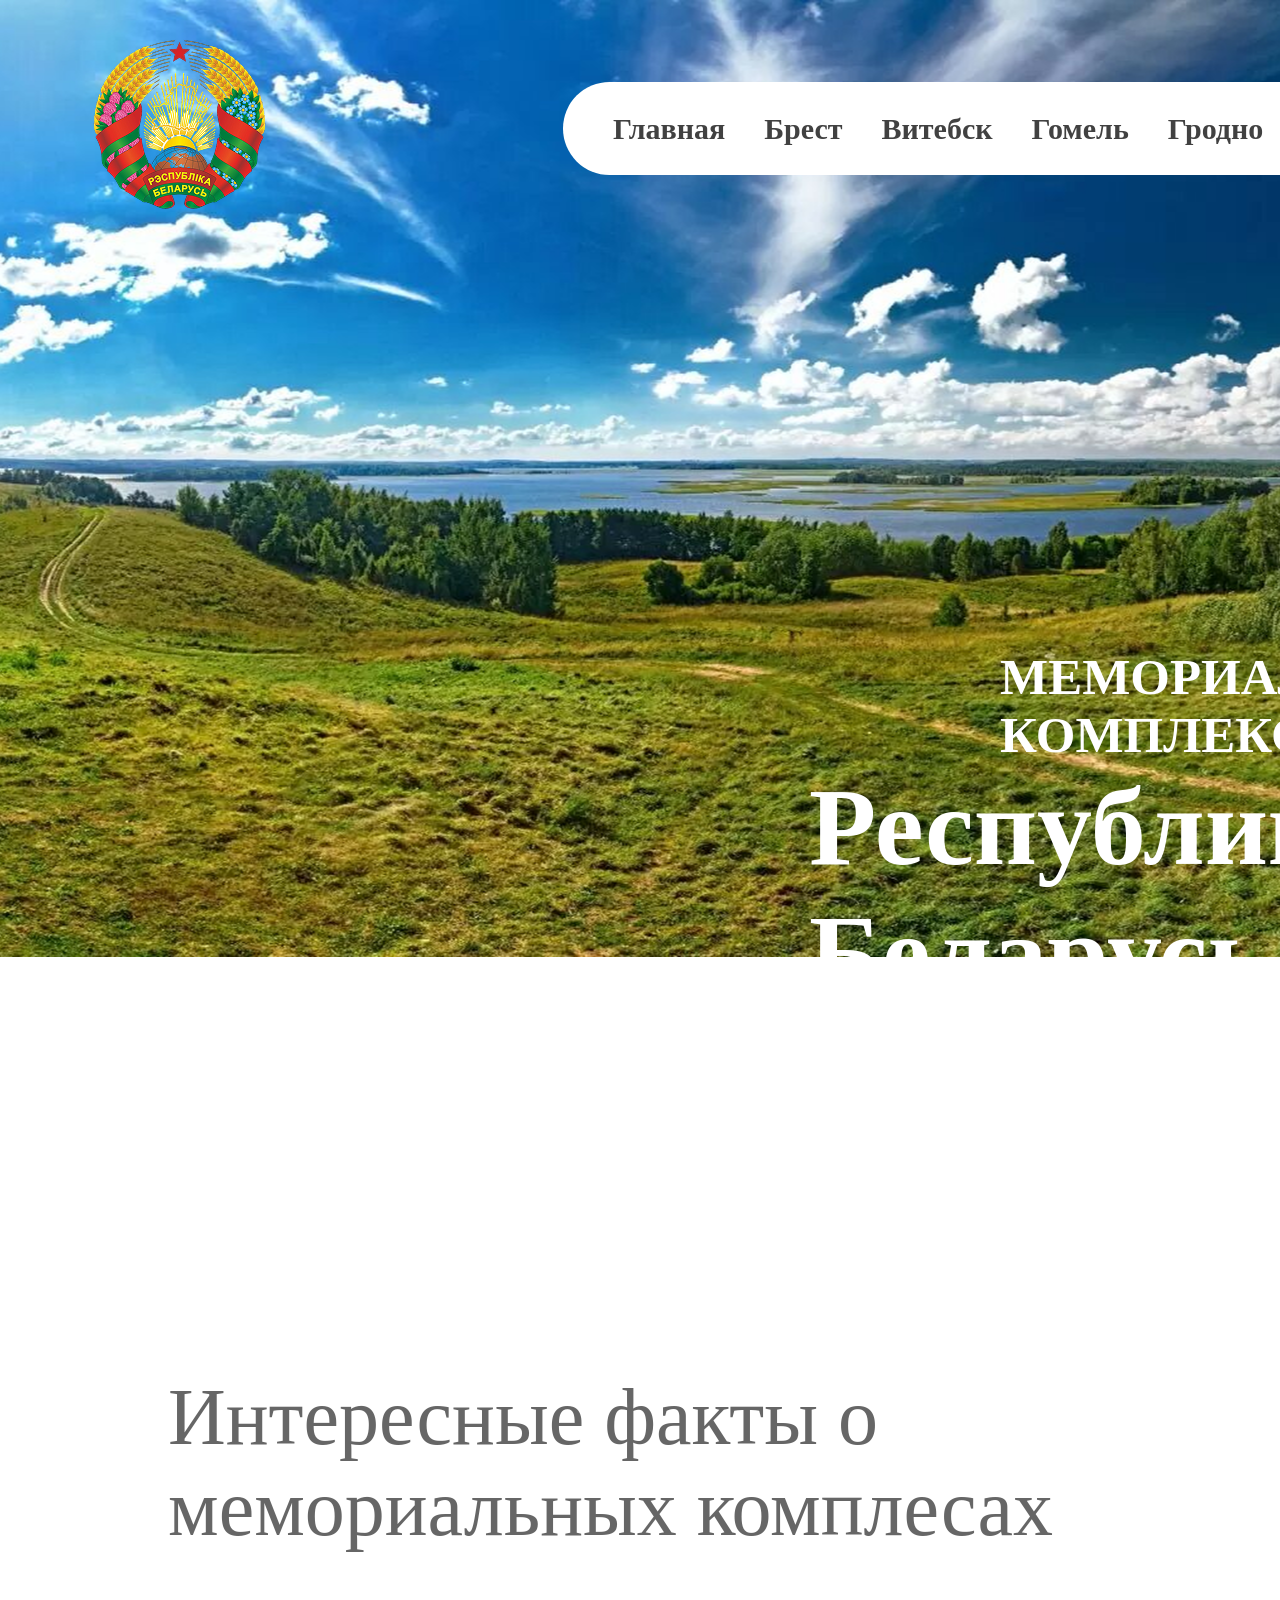
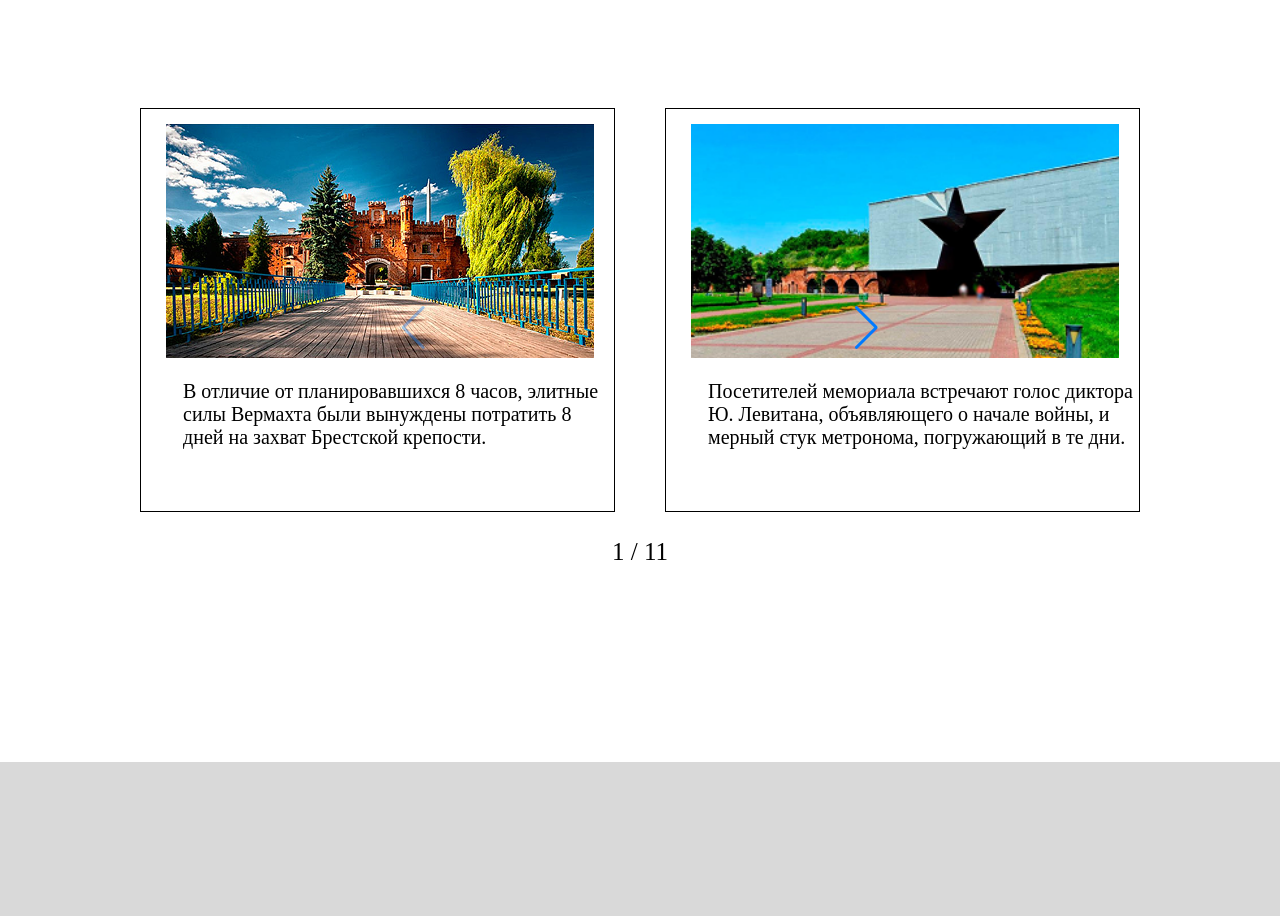
<file: index.html>
<!DOCTYPE html>
<html lang="en">
<head>
  <meta charset="UTF-8">
  <meta name="viewport" content="width=device-width, initial-scale=1.0">
  <link href="https://fonts.googleapis.com/css2?family=Archivo+Black&family=Barlow+Semi+Condensed:wght@600;700&display=swap" rel="stylesheet">
  <link rel="stylesheet" href="https://cdn.jsdelivr.net/npm/swiper@11/swiper-bundle.min.css" />

  <link rel="stylesheet" href="main.css">
  <title>Document</title>
</head>
<body>
  <header class="header-background">
    <div class="container">
     <div class="header">
      <img class="logo" src="img/logo-header.png" alt="">
      <div class="text-header">
        <ul>
          <li><a href="index.html">Главная</a></li>
          <li><a href="brest.html">Брест</a></li>
          <li><a href="vitebsk.html">Витебск</a></li>
          <li><a href="gomel.html">Гомель</a></li>
          <li><a href="grodno.html">Гродно</a></li>
          <li><a href="minsk.html">Минск</a></li>
          <li><a href="mogilev.html">Могилев</a></li>
          <li><a href="contact.html">Контакты</a></li> 
        </ul>
      </div>
     </div>
    </div>
  </header>
  <section>
    <div class="container">
      <div class="text">
      <h1 >МЕМОРИАЛЬНЫЕ КОМПЛЕКСЫ</h1>
      </div>
      <div class="text-1">
        <p class="p2">Республики Беларусь</p>
      </div>
    </div>
  </section>
  <section>
    <div class="container">
      <div class="interesting">
        <h2>Интересные факты о мемориальных комплесах</h2>  
      </div>
    </div>
  </section>
  <section>
  <div class="button">
       <div class="swiper-button-next">

     </div>
     <div class="swiper-button-prev">
      
     </div>
     <div class="swiper-pagination"></div>
    </div>
    
    <div class="container">
      <div class="swiper mySwiper">
    <div class="swiper-wrapper">
      <div class="swiper-slide">
        <a href="brest.html"><img src="img/brest 1.png" alt=""></a>
          <p>В отличие от планировавшихся 8 часов, элитные силы
             Вермахта были вынуждены потратить 8 дней на
              захват Брестской крепости. </p>
      </div>
      <div class="swiper-slide">
        <a href="brest.html"><img src="img/brest-one 1.png" alt=""></a>
          <p>Посетителей мемориала встречают голос диктора Ю. Левитана,
             объявляющего о начале войны, и мерный стук метронома, погружающий в те дни. </p>
            </div>
      <div class="swiper-slide"> 
        <a href="vitebsk.html"><img src="img/memorial-complex-three-bayonets-1 (1).jpg" alt=""></a>
          <p> У каждого города есть свои знаковые объекты. В Витебске -
             это мемориальный комплекс "Три штыка", в котором запечатлён бессмертный подвиг народа.  </p>
            </div>
      <div class="swiper-slide">
         <a href="vitebsk.html"><img src="img/image 1.png" alt=""></a>
          <p>Три штыка величественно возвышаются над городом, напоминая горожанам вновь и
             вновь о прожитых суровых годах и о великой жертве советского народа во имя Победы. </p>
      </div>
      <div class="swiper-slide">
         <a href="gomel.html"><img src="img/Rectangle 738.png" alt=""></a>
          <p>Над братской могилой сожжённых и расстрелянных в деревне Ола первоначально установили поклонный крест. Позже возвели  масштабный монумент, соразмерный свершившейся там трагедии.  </p>
      </div>
      <div class="swiper-slide">
        <a href="gomel.html"><img src="img/image 2.png" alt=""></a> 
          <p>Повторила судьбу Хатыни. Деревня Ола была сожжена карателями 14 января 1944 года.
Жертв больше, чем в Хатыни. Погибло 1758 человек, из них 950 — дети.
</p>
      </div>
      <div class="swiper-slide">
        <a href="grodno.html"><img src="img/image 3.png" alt=""></a> 
          <p>Насыпан людьми: Курган не природный, а рукотворный. Его насыпали в 1968-1978 гг. жители Гродно и области, которые приносили сюда по горсти земли.
 </p>
      </div>
      <div class="swiper-slide"> 
       <a href="grodno.html"><img src="img/Rectangle 739.png" alt=""></a> 
          <p>В память о четырёх армиях: Мемориал посвящён воинам четырёх советских армий (3-й, 4-й, 49-й и 50-й), которые освобождали Гродненщину от немецко-фашистских захватчиков в 1944 году.
 </p>
            </div>
      <div class="swiper-slide">
         <a href="minsk.html"><img src="img/image 4.png" alt=""></a>
          <p> Современное здание (открыто в 2014 г.) построено в виде лучей салюта Победы. Каждый луч — это тематический зал.
Главный символ: Ключевой элемент музея — зал «Победа» </p>
      </div>
      <div class="swiper-slide">
         <a href="minsk.html"><img src="img/image 5.png" alt=""></a>
          <p>Огромная коллекция: В фондах музея хранится более 145 000 уникальных экспонатов:
 </p>
      </div>
      <div class="swiper-slide">
        <a href="mogilev.html"><img src="img/20_b 1.png" alt=""></a> 
          <p>Уникальная концепция: Это первый и пока единственный в Беларуси музей, который представляет военную историю целой области от каменного века до наших дней.
 </p>
      </div>
      <div class="swiper-slide">
        <a href="mogilev.html"><img src="img/mogilev.png"></a> 
          <p>Посвящен не только ВОВ: В отличие от многих военных музеев, он охватывает все периоды: от древних битв с крестоносцами до службы современных воинов-интернационалистов. </p>
      </div>
    </div>
    <!-- <div class="swiper-button-next"></div>
    <div class="swiper-button-prev"></div> -->
    <!-- <div class="swiper-pagination"></div> -->
  </div>
    </div>
  </section>
  <footer class="footer">
    <div class="container">

    </div>
  </footer>


  <script src="https://cdn.jsdelivr.net/npm/swiper@11/swiper-bundle.min.js"></script>


 <script>
    var swiper = new Swiper(".mySwiper", {
      slidesPerView: 2,
      spaceBetween: 50,
      pagination: {
        el: ".swiper-pagination",
       type: "fraction",  
      },
       navigation: {
        nextEl: ".swiper-button-next",
        prevEl: ".swiper-button-prev",
      }
    });
  </script>
</body>
</html>
</file>
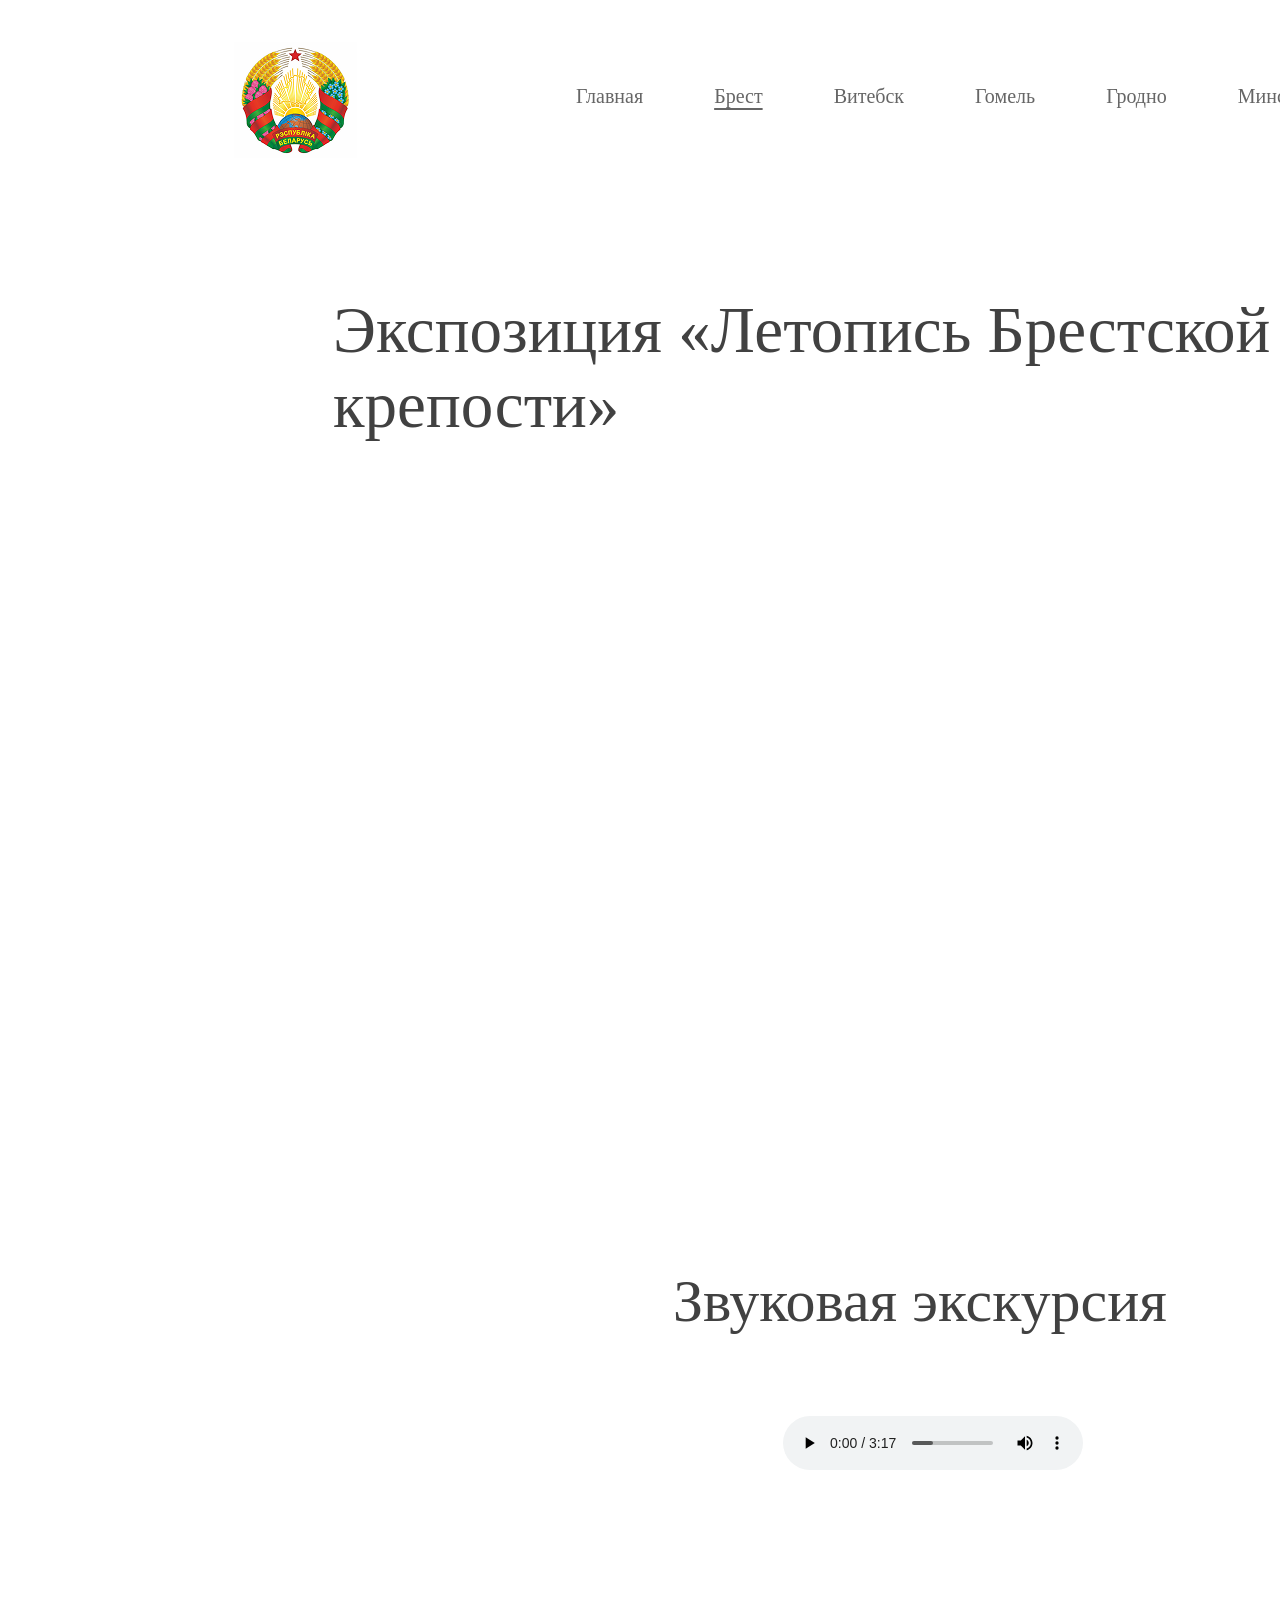
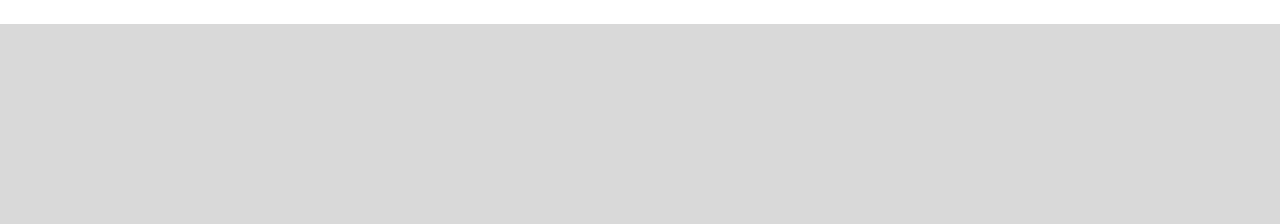
<file: brest-4.html>
<!DOCTYPE html>
<html lang="en">
<head>
  <meta charset="UTF-8">
  <meta name="viewport" content="width=device-width, initial-scale=1.0">
  <link rel="stylesheet" href="brest-4.css">
  <title>Document</title>
</head>
<body>
   <header>
    <div class="container">
      <div class="header">
      <img class="logo" src="img/logo 2.png" alt="">
      <div class="header-text">
        <ul>
          <li><a href="index.html">Главная</a></li>
          <li class="underlining"><a class="brest" href="brest.html">Брест</a></li>
          <li><a href="vitebsk.html">Витебск</a></li>
          <li><a href="gomel.html">Гомель</a></li>
          <li><a href="grodno.html">Гродно</a></li>
          <li><a href="minsk.html">Минск</a></li>
          <li><a href="mogilev.html">Могилев</a></li>
          <li><a href="contact.html">Контакты</a></li> 
        </ul>
      </div>
      </div>
    </div>
  </header>
  <section>
    <div class="container">
      <div class="museum">
        <h1>Экспозиция «Летопись Брестской крепости»</h1>
      </div>
    </div>
  </section>
   <section>
    <div class="container">
      <div class="museum-360">
  <p><iframe style="border: 0;" src="https://sferitus.com/fpano.php?xml=biz/mus_chronicle/tour_f.xml" width="1150" height="600" frameborder="0" allowfullscreen="allowfullscreen"></iframe></p>
  </div>
</section>
<section>
  <div class="container">
    <div class="music">
    <h2>Звуковая экскурсия</h2>
    <audio controls
    src="mp4/5f9f59d735f7d89f330e528bdf32c061.mp3">
  </audio>
  </div>
  </div>
</section>

<footer class="footer">

</footer>
</body>
</html>
</file>
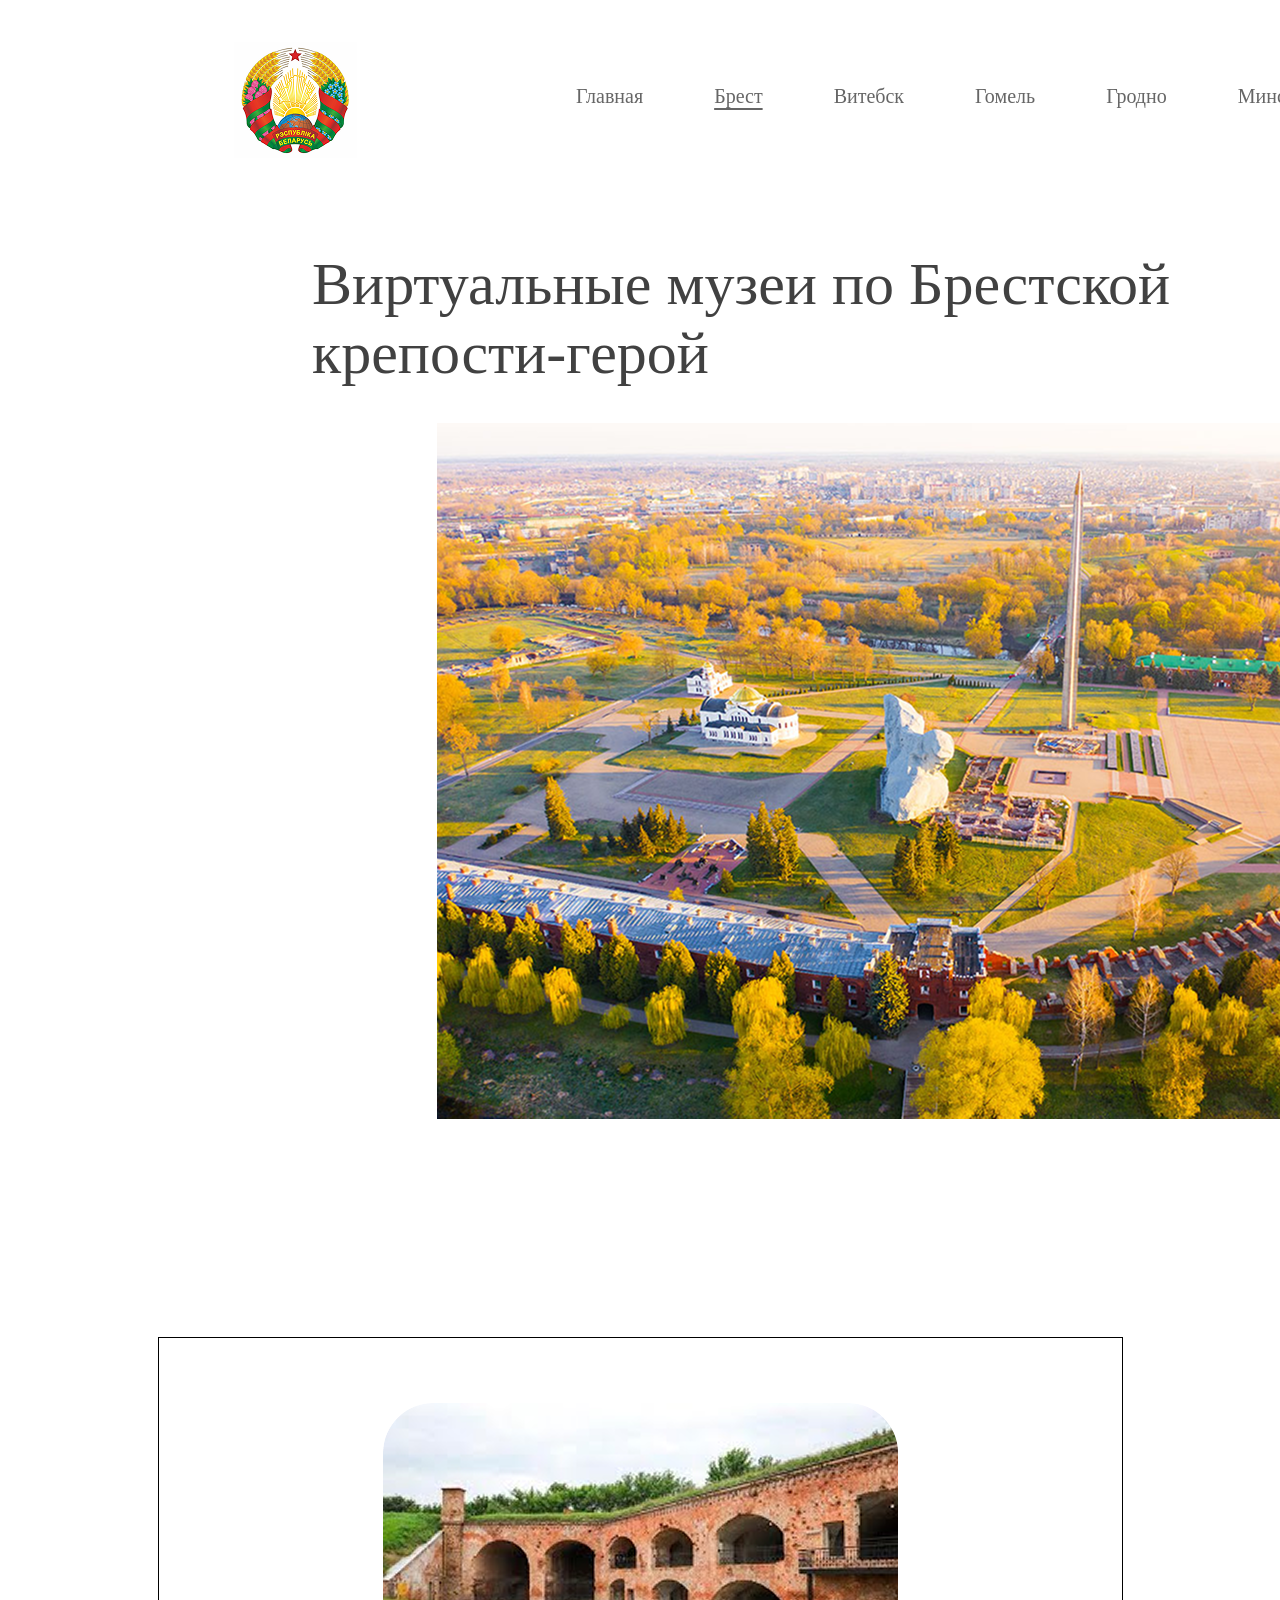
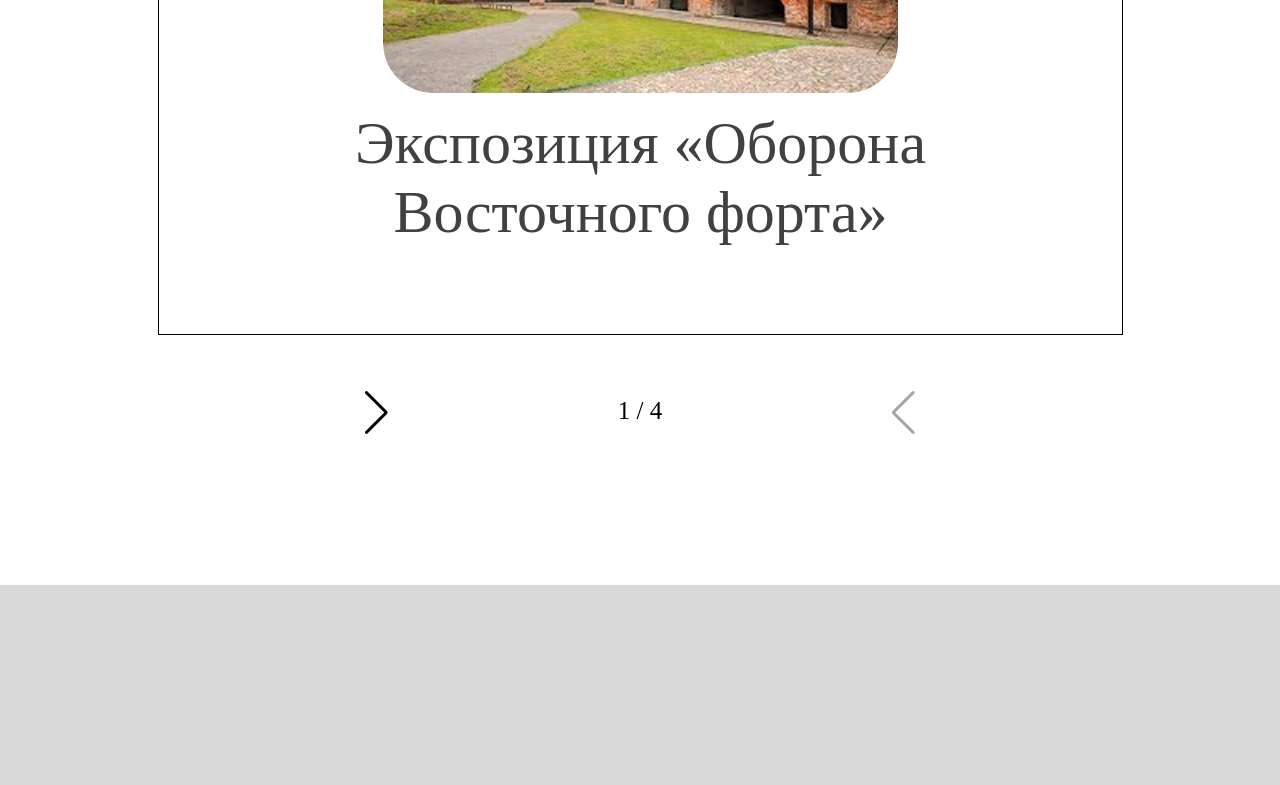
<file: brest.html>
<!DOCTYPE html>
<html lang="en">
<head>
  <meta charset="UTF-8">
  <meta name="viewport" content="width=device-width, initial-scale=1.0">
  <link rel="stylesheet" href="https://cdn.jsdelivr.net/npm/swiper@11/swiper-bundle.min.css" />
  <link rel="stylesheet" href="brest.css">
  <title>Document</title>
</head>
<body>
  <header>
    <div class="container">
      <div class="header">
      <img class="logo" src="img/logo 2.png" alt="">
      <div class="header-text">
        <ul>
          <li><a href="index.html">Главная</a></li>
          <li class="underlining"><a class="brest.html" href="brest.html">Брест</a></li>
          <li><a href="vitebsk.html">Витебск</a></li>
          <li><a href="gomel.html">Гомель</a></li>
          <li><a href="grodno.html">Гродно</a></li>
          <li><a href="minsk.html">Минск</a></li>
          <li><a href="mogilev.html">Могилев</a></li>
          <li><a href="contact.html">Контакты</a></li> 
        </ul>
      </div>
      </div>
    </div>
  </header>
  <section>
    <div class="container">
      <div class="brest-museum">
        <h1>Виртуальные музеи по Брестской крепости-герой</h1>
        <img src="img/brest_4 1.png" alt="">
      </div>
    </div>
  </section>
  <section>
    <div class="button">
       <div class="swiper-button-next">

     </div>
     <div class="swiper-button-prev">
      
     </div>
     <div class="swiper-pagination"></div>
    </div>


    <div class="container">
      <div class="swiper mySwiper">
    <div class="swiper-wrapper">
      <div class="swiper-slide">
        <div class="swiper-text">
         <a href="brest-1.html"><img src="img/mqdefault 1.png" alt=""></a>
          <p>Экспозиция «Оборона</p>
          <h1>Восточного форта»</h1>
          </div>
      </div>
      <div class="swiper-slide">
        <div class="swiper-text-1">
        <a href="brest-2.html"><img src="img/eks 1.png" alt=""></a>
          <p>Музей войны - территория мира </p>
          </div>
            </div>
      <div class="swiper-slide"> 
        <div class="swiper-text-2">
        <a href="brest-3.html"><img src="img/mo 1.png" alt=""></a>
          <p> Музей обороны Брестской крепости</p>
          </div>
            </div>
      <div class="swiper-slide">
        <div class="swiper-text-3">
        <a href="brest-4.html"><img src="img/IMG_20190111_115039 1.png" alt=""></a>
          <p>Экспозиция «Летопись Брестской крепости»</p>
          </div>
          </div>
      
    </div>
    <!-- <div class="swiper-button-next"></div>
    <div class="swiper-button-prev"></div> -->
    <!-- <div class="swiper-pagination"></div> -->
  </div>
    </div>
  </section>


  <footer class="footer">

</footer>



  <script src="https://cdn.jsdelivr.net/npm/swiper@11/swiper-bundle.min.js"></script>
  <script>
    var swiper = new Swiper(".mySwiper", {
      pagination: {
        el: ".swiper-pagination",
        type: "fraction",
      },
      navigation: {
        nextEl: ".swiper-button-next",
        prevEl: ".swiper-button-prev",
      },
    });
  </script>
</body>
</html>
</file>
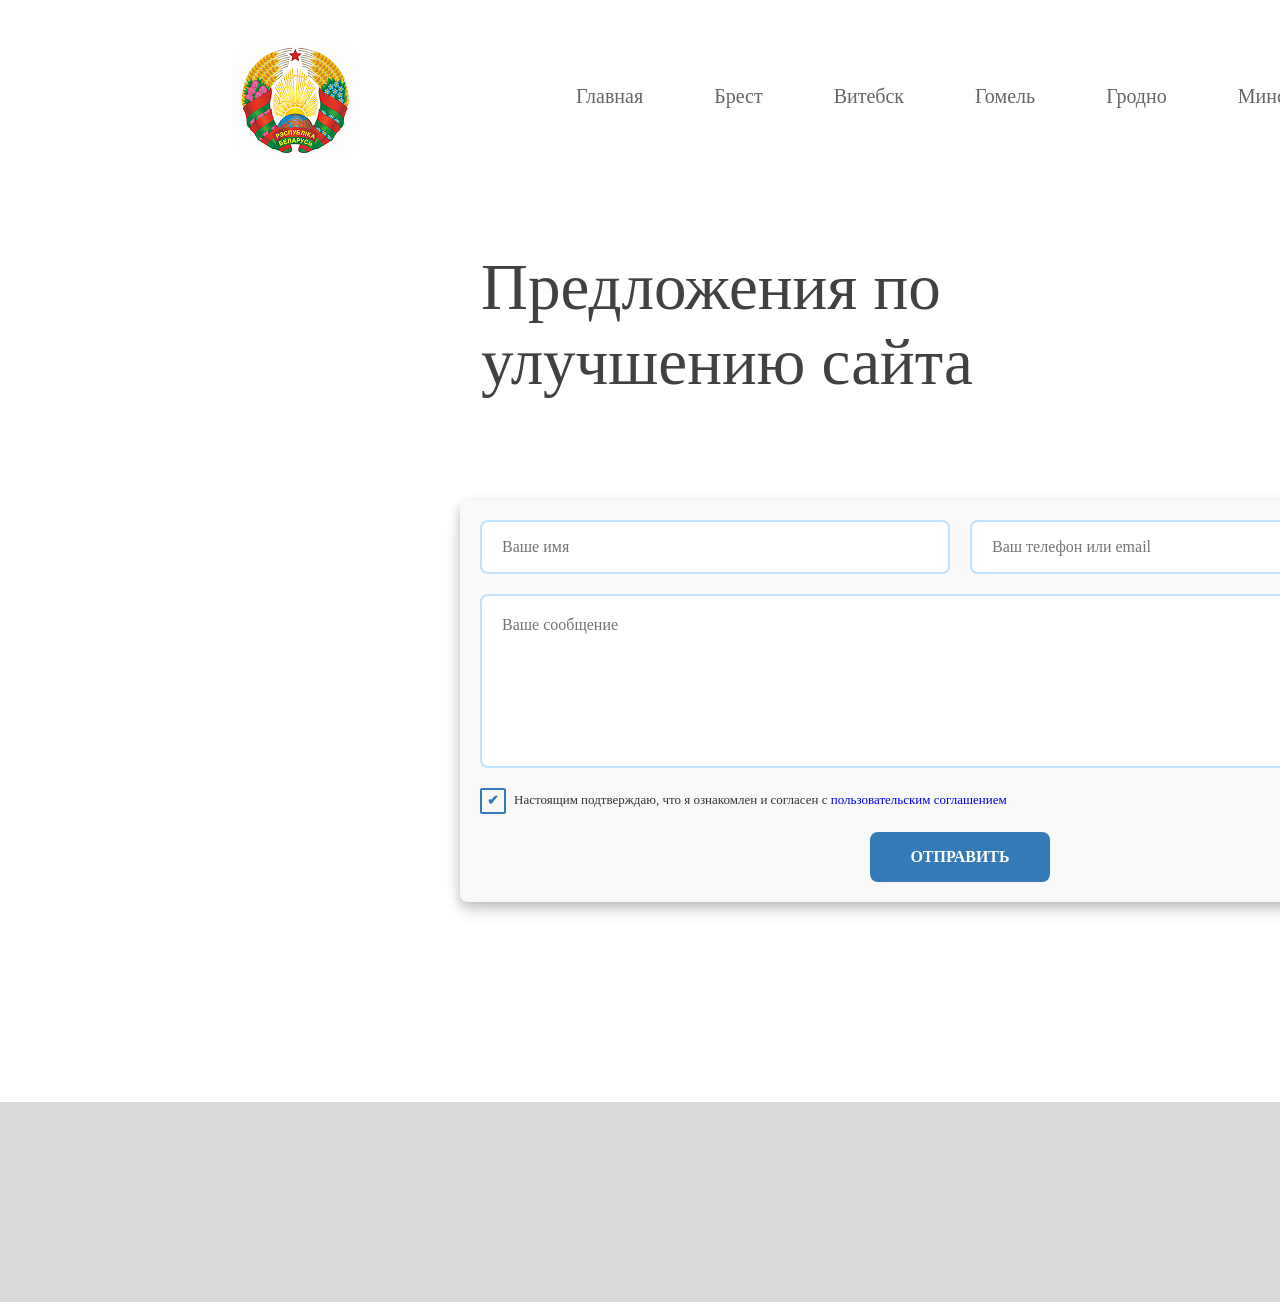
<file: contact.html>
<!DOCTYPE html>
<html lang="en">
<head>
  <meta charset="UTF-8">
  <meta name="viewport" content="width=device-width, initial-scale=1.0">
  <link rel="stylesheet" href="contact.css">
  
  <title>Document</title>
</head>
<body>
  <header>
    <div class="container">
      <div class="header">
      <img class="logo" src="img/logo 2.png" alt="">
      <div class="header-text">
        <ul>
          <li><a href="index.html">Главная</a></li>
          <li><a class="brest.html" href="brest.html">Брест</a></li>
          <li><a href="vitebsk.html">Витебск</a></li>
          <li><a href="gomel.html">Гомель</a></li>
          <li><a href="grodno.html">Гродно</a></li>
          <li><a href="minsk.html">Минск</a></li>
          <li><a href="mogilev.html">Могилев</a></li>
          <li class="underlining"><a href="contact.html">Контакты</a></li> 
        </ul>
      </div>
      </div>
    </div>
  </header>
  <section>
    <div class="container">
      <div class="text">
        <h1>Предложения по улучшению сайта</h1>
      </div>  
    </div>
  </section>
  <section>
<div class="forma">
    <div class="form-at">
        <div class="validate-input-at w50" data-validate="Обязательное поле">
            <input class="input-at" type="text" name="name-at" placeholder="Ваше имя" />
            <span class="focus-input-at"></span>
        </div>
        <div class="validate-input-at w50" data-validate="Обязательное поле">
            <input class="input-at" type="text" name="email-at" placeholder="Ваш телефон или email" />
            <span class="focus-input-at"></span>
        </div>
        <div class="validate-input-at" data-validate="Обязательное поле">
            <textarea class="input-at" name="message-at" placeholder="Ваше сообщение"></textarea>
            <span class="focus-input-at"></span>
        </div>
        <input checked="checked" class="input-at" id="checkbox-at" type="checkbox" name="checkbox-at" onchange="document.getElementById('submit-at').disabled = !this.checked;" />
        <label for="checkbox-at">
            Настоящим подтверждаю, что я ознакомлен и согласен с <a href="#rules">пользовательским соглашением</a>
        </label> 
        <input type="hidden" name="subject-at" value="Тема формы">
        <button id="submit-at" class="form-at-btn">Отправить</button>
    </div>
    <div class="result-at"></div>
</div>
  </section>

  <footer class="footer-1">

</footer>

  <script src="contact.js"></script>
</body>
</html>
</file>
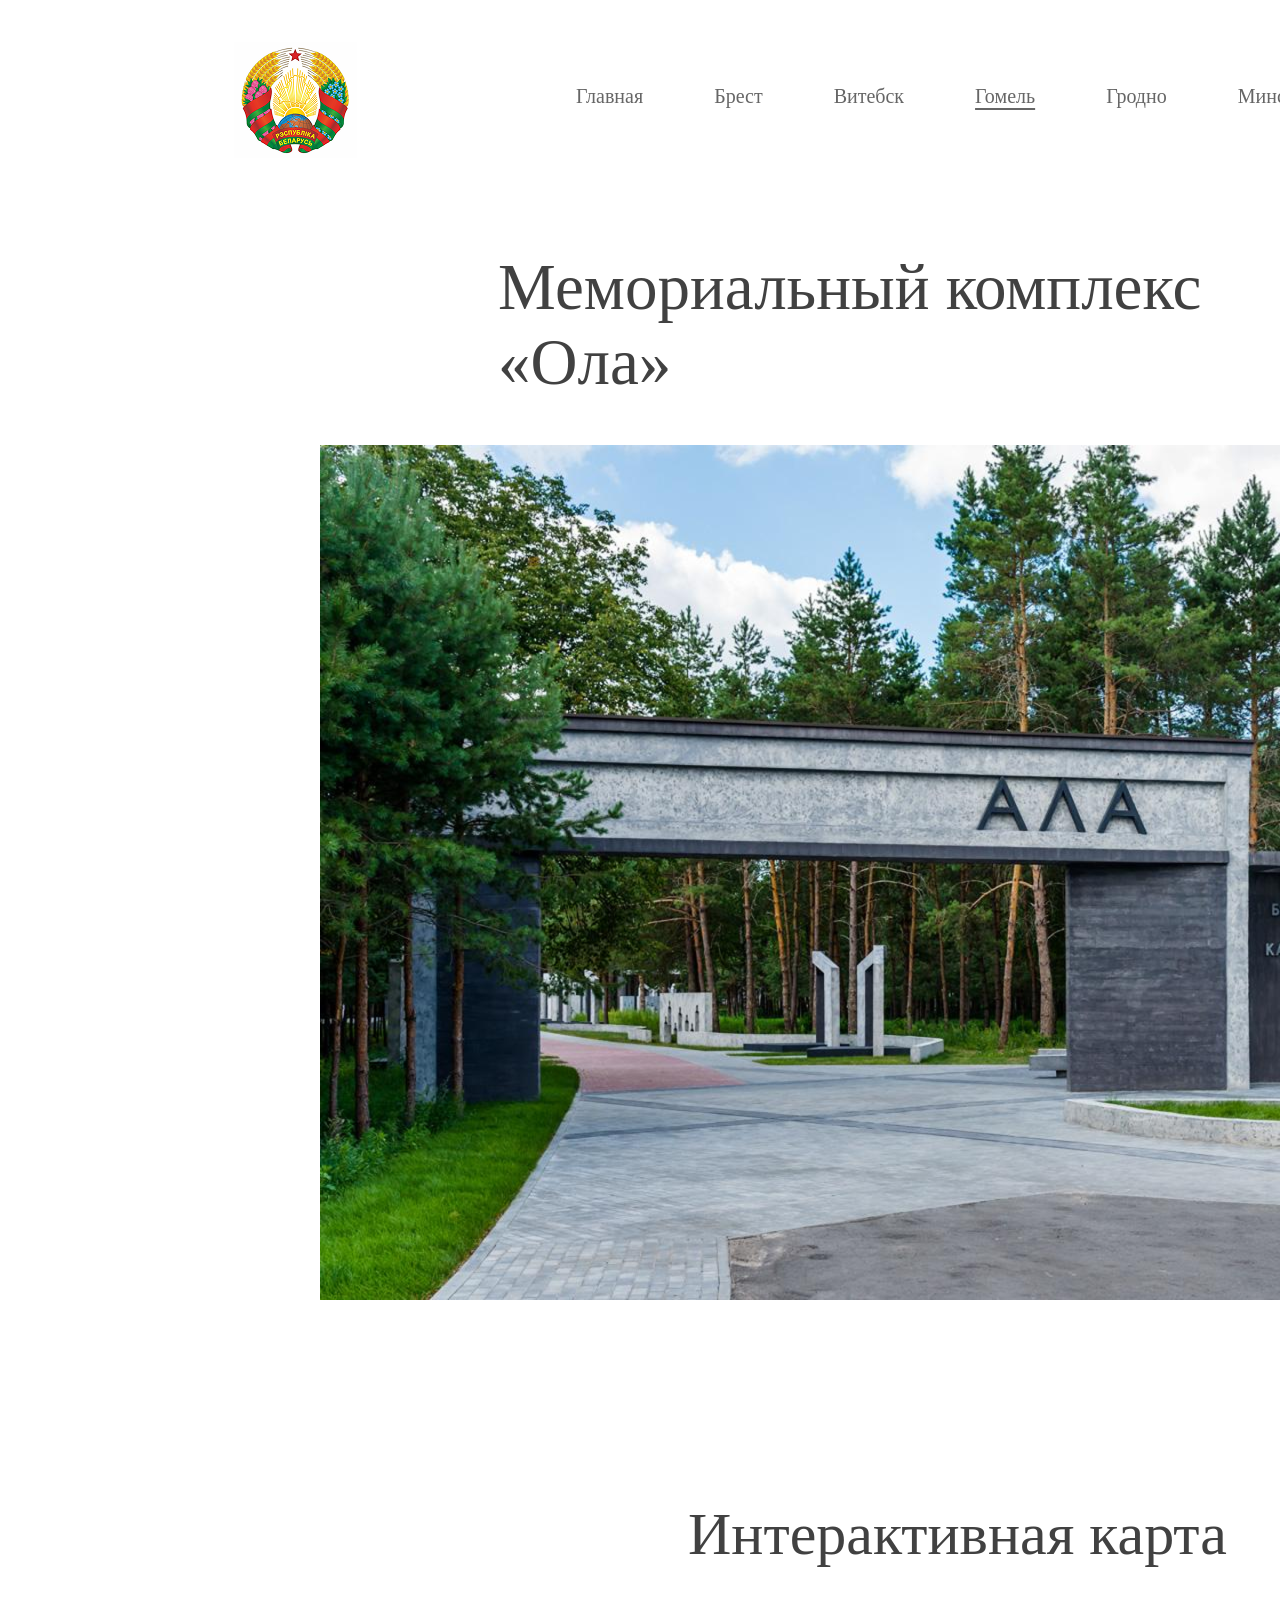
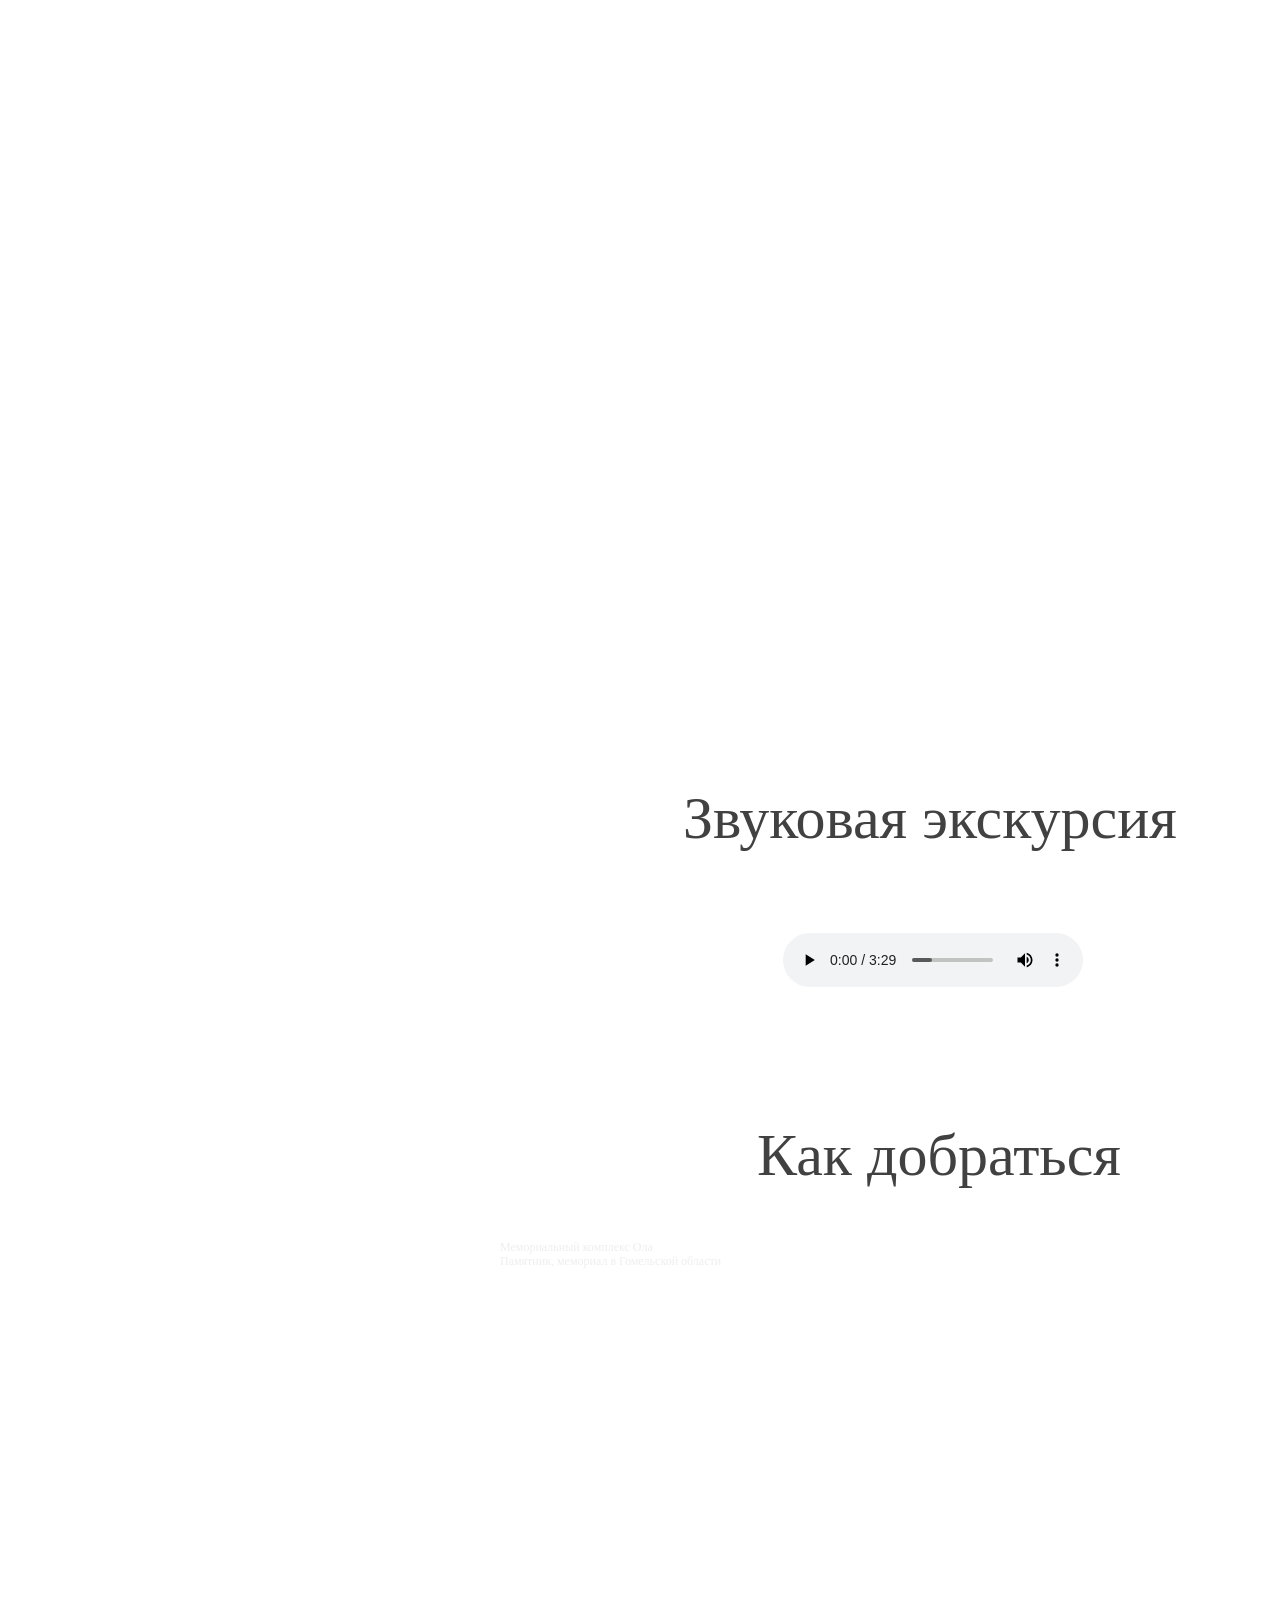
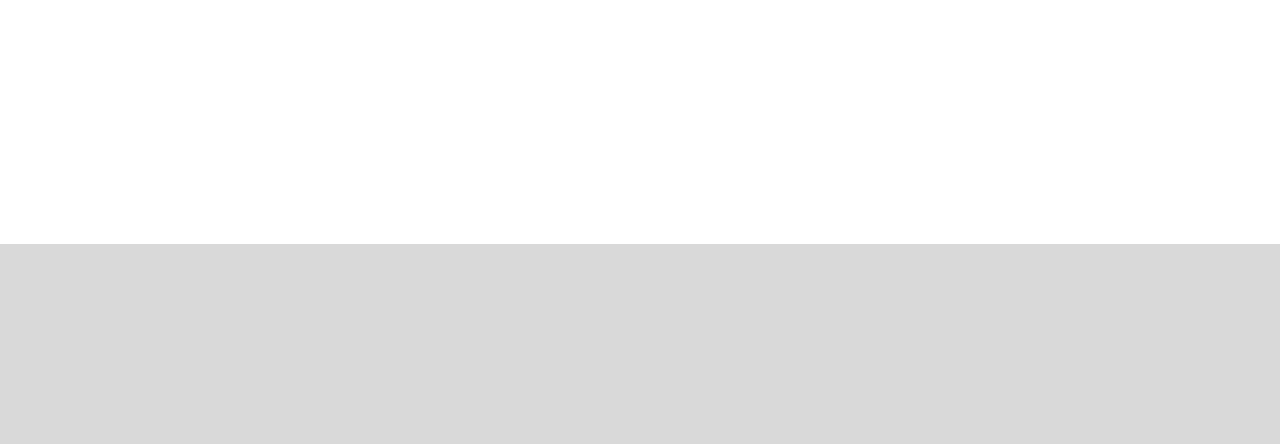
<file: gomel.html>
<!DOCTYPE html>
<html lang="en">
<head>
  <meta charset="UTF-8">
  <meta name="viewport" content="width=device-width, initial-scale=1.0">
  <!-- <link rel="stylesheet" href="app.css"> -->
  <link rel="stylesheet" href="gomel.css">
  <title>Document</title>
</head>
<body>
   <header>
    <div class="container">
      <div class="header">
      <img class="logo" src="img/logo 2.png" alt="">
      <div class="header-text">
        <ul>
          <li><a href="index.html">Главная</a></li>
          <li><a class="brest.html" href="brest.html">Брест</a></li>
          <li><a href="vitebsk.html">Витебск</a></li>
          <li class="underlining"><a href="gomel.html">Гомель</a></li>
          <li><a href="grodno.html">Гродно</a></li>
          <li><a href="minsk.html">Минск</a></li>
          <li><a href="mogilev.html">Могилев</a></li>
          <li><a href="contact.html">Контакты</a></li> 
        </ul>
      </div>
      </div>
    </div>
  </header>
  <section>
    <div class="container">
      <div class="text">
        <h1>Мемориальный комплекс «Ола»</h1>
        <img src="img/wmremove-transformed.png" alt="">
      </div>
    </div>
  </section>
  <section class="text123">
    <div class="container">
      <div class="map">
        <h2>Интерактивная карта </h2>
      </div>
    </div>
    <div class="box"></div>
  </section>

  <!-- ИНТЕРАКТИВНАЯ КАРТА -->
<section>

  <div class="game__sorting game__sorting--pool">
                <div class="game__image-numeral mb-0">
                </div>
                <div class="game__question game__question--poll">
                    
                    <div class="game__question-content"><iframe src="https://boxapps.adu.by/public/game/3049?preview=1" title="BoxApps exercise map" style="border:0" width="70%" height="850" webkitallowfullscreen="true" mozallowfullscreen="true"></iframe></div>
                </div>
            </div>
    </section>        
 <!-- АУДИО -->
    <section>
    <div class="container">
      <div class="music">
        <h2>Звуковая экскурсия</h2>
         <audio controls
    src="mp4/a5b5b68d9b6ba85c98f20892c6ed4fe4.mp3">
  </audio>
      </div>
    </div>
  </section>
 <!-- КАРТА -->

 <section>
  <div class="container">
    <div class="map-text">
      <h2>Как добраться</h2>
    </div>
    <div class="map-1">
     <div style="position:relative;overflow:hidden;"><a href="https://yandex.by/maps/org/memorialny_kompleks_ola/79955282218/?utm_medium=mapframe&utm_source=maps" style="color:#eee;font-size:12px;position:absolute;top:0px;">Мемориальный комплекс Ола</a><a href="https://yandex.by/maps/29631/gomel-district/category/monument_memorial/137236877779/?utm_medium=mapframe&utm_source=maps" style="color:#eee;font-size:12px;position:absolute;top:14px;">Памятник, мемориал в Гомельской области</a><iframe src="https://yandex.by/map-widget/v1/?ll=29.661119%2C52.739427&mode=search&oid=79955282218&ol=biz&sctx=[base64]%2B2pAoICPdCc0JXQnNCe0KDQmNCQ0JvQrNCd0KvQmSDQmtCe0JzQn9Cb0JXQmtChINCe0JvQkCDQk9Ce0JzQldCb0KyKAgCSAgMxNTWaAgxkZXNrdG9wLW1hcHM%3D&sll=29.661119%2C52.739427&sspn=0.015020%2C0.005151&text=%D0%9C%D0%95%D0%9C%D0%9E%D0%A0%D0%98%D0%90%D0%9B%D0%AC%D0%9D%D0%AB%D0%99%20%D0%9A%D0%9E%D0%9C%D0%9F%D0%9B%D0%95%D0%9A%D0%A1%20%D0%9E%D0%9B%D0%90%20%D0%93%D0%9E%D0%9C%D0%95%D0%9B%D0%AC&z=17" width="900" height="500" frameborder="1" allowfullscreen="true" style="position:relative;"></iframe></div>
    </div>
  </div>
</section>
<footer class="footer">

</footer>

</body>
</html>
</file>
<file: main.css>
/* Reset and base styles  */
* {
	padding: 0px;
	margin: 0px;
	border: none;
}
.non-bureau-style {
    font-family: 'Archivo Black', sans-serif;
    font-weight: 400; /* Archivo Black уже жирный */
    letter-spacing: 0.03em;
    text-transform: uppercase;
    /* Дополнительные свойства для большего сходства */
    font-stretch: expanded;
}

*,
*::before,
*::after {
	box-sizing: border-box;
}

/* Links */

a, a:link, a:visited  {
    text-decoration: none;
}

a:hover  {
    text-decoration: none;
}

/* Common */

aside, nav, footer, header, section, main {
	display: block;
}

h1, h2, h3, h4, h5, h6, p {
    font-size: inherit;
	font-weight: inherit;
}

ul, ul li {
	list-style: none;
}

img {
	vertical-align: top;
}

img, svg {
	max-width: 100%;
	height: auto;
}

address {
  font-style: normal;
}

/* Form */

input, textarea, button, select {
	font-family: inherit;
    font-size: inherit;
    color: inherit;
    background-color: transparent;
}

input::-ms-clear {
	display: none;
}

button, input[type="submit"] {
    display: inline-block;
    box-shadow: none;
    background-color: transparent;
    background: none;
    cursor: pointer;
}

input:focus, input:active,
button:focus, button:active {
    outline: none;
}

button::-moz-focus-inner {
	padding: 0;
	border: 0;
}

label {
	cursor: pointer;
}

legend {
	display: block;
}

input[type='file'] {
	max-width: 100%;
}
.container{
	max-width: 1920px;
}
.header-background{
	background: url(img/background.png);
	width: 1905px;
height: 957px;
background-repeat: no-repeat;
 background-position: center center;
}
.text-header ul li a{
	font-family: var(--second-family);
font-weight: 700;
font-size: 30px;
color: #414141;
margin-right: 39px;

}
.text-header ul li a{
	position: relative;
	top: -85px;
	left: 50px;
	
}
.text-header ul {
	display: flex;
	margin-top: 115px;
}
.text-header{
	border-radius: 50px;
width: 1235px;
height: 93px;
background: #fff;
margin-top: 82px;
/* position: absolute; */

}
.header{
	display: flex;
}
.logo{
	margin-left: 88px;
	margin-top: 38px;
	margin-right: 292px;

}
.text h1{
font-family: var(--font14);
font-weight: 800;
font-size: 51px;
color: #fff;
margin-top: -309px;
margin-left: 1000px;
}
.p2{
	font-family: var(--font14);
font-weight: 800;
font-size: 110px;
color: #fff;

margin-left: 809px;
}
.interesting h2{
	margin-top: 354px;
	font-family: var(--second-family);
font-weight: 300;
font-size: 80px;
color: #414141;
opacity: 0.8;
margin-left: 168px;
margin-bottom: 154px;
}
.swipers{
	display: flex;
}
.swiper-block p{
	font-family: var(--font-family);
font-weight: 300;
font-size: 24px;
color: #000;
width: 400px;
margin-left: 42px;	
}
.swiper-block img{
	margin-top: 15px;
	margin-left: 30px;
	margin-bottom: 22px;
	width: 428px;
height: 234px;
}
.swiper-block{
	border: 1px solid #000;
width: 489px;
height: 404px;
background: #fff;
margin-left: 301px;
}
.swiper-block-1 p{
	font-family: var(--font-family);
font-weight: 300;
font-size: 24px;
color: #000;
width: 428px;
margin-left: 34px;	
}
.swiper-block-1 img{
	margin-top: 15px;
	margin-left: 30px;
	margin-bottom: 22px;
	width: 428px;
height: 234px;
}
.swiper-block-1{
	border: 1px solid #000;
width: 489px;
height: 404px;
background: #fff;

}

/* Swiper */

 

    /* .swipermySwiper {
      width: 50%;
      height: 50%;
	
    } */
/* 
    .swiper-slide {
      text-align: center;
      font-size: 18px;
      
      justify-content: center;
      align-items: center;
	  
    } */

    .swiper-slide img {
      display: block;
      width: 100%;
      height: 100%;
      object-fit: cover;

    }
   element.style {
  width: 0px;
  
}
.swiper-wrapper{

}
.swiper.mySwiper.swiper-initialized.swiper-horizontal {
    width: 1000px;
	height: 404px;
	
}

.swiper-slide p{
font-family: var(--font-family);
font-weight: 300;
font-size: 20px;
color: #000;

margin-left: 42px;	
}
.swiper-slide img{
	margin-top: 15px;
	margin-left: 25px;
	margin-bottom: 22px;
	width: 428px;
height: 234px;
}
.swiper-slide{
border: 1px solid #000;
width: 489px;
height: 404px;


}
.swiper{
	margin-bottom: 250px;
}
.footer{
	background: #d9d9d9;

height: 154px;
}
.underlining a{
  text-decoration: underline;
  text-underline-offset: 5px;
}
.game__description {
    display: none !important;
}
.game__topic {
    display: none !important;
}


.fraction{
	
}

.button{
  position: relative
}
.swiper-button-next{
position: absolute;
top: 220px;
right: 400px;		




}
.swiper-button-prev{
position: absolute;
top: 220px;
left: 400px;
}
.swiper-pagination{
	top: 430px;
	font-family: var(--third-family);
font-weight: 400;
font-size: 25px;
color: #000;	
}
.swiper-slide img{
	margin-left: 25px;
}
</file>
<file: brest-4.css>
/* Reset and base styles  */
* {
	padding: 0px;
	margin: 0px;
	border: none;
}
.non-bureau-style {
    font-family: 'Archivo Black', sans-serif;
    font-weight: 400; /* Archivo Black уже жирный */
    letter-spacing: 0.03em;
    text-transform: uppercase;
    /* Дополнительные свойства для большего сходства */
    font-stretch: expanded;
}

*,
*::before,
*::after {
	box-sizing: border-box;
}

/* Links */

a, a:link, a:visited  {
    text-decoration: none;
}

a:hover  {
    text-decoration: none;
}

/* Common */

aside, nav, footer, header, section, main {
	display: block;
}

h1, h2, h3, h4, h5, h6, p {
    font-size: inherit;
	font-weight: inherit;
}

ul, ul li {
	list-style: none;
}

img {
	vertical-align: top;
}

img, svg {
	max-width: 100%;
	height: auto;
}

address {
  font-style: normal;
}

/* Form */

input, textarea, button, select {
	font-family: inherit;
    font-size: inherit;
    color: inherit;
    background-color: transparent;
}

input::-ms-clear {
	display: none;
}

button, input[type="submit"] {
    display: inline-block;
    box-shadow: none;
    background-color: transparent;
    background: none;
    cursor: pointer;
}

input:focus, input:active,
button:focus, button:active {
    outline: none;
}

button::-moz-focus-inner {
	padding: 0;
	border: 0;
}

label {
	cursor: pointer;
}

legend {
	display: block;
}

input[type='file'] {
	max-width: 100%;
}
.container{
	max-width: 1920px;
}

.logo{
  margin-left: 234px;
  margin-top: 42px;
  margin-right: 219px;
  margin-bottom: 135px;
}
.header-text ul{
  display: flex;
  margin-top: 85px;
}
.header-text ul li a{
  font-family: var(--font-family);
font-weight: 300;
font-size: 20px;
color: #414141;
opacity: 0.8;
margin-right: 71px;

}
.header{
  display: flex;
}
.museum h1{
  font-family: var(--font-family);
font-weight: 300;
font-size: 65px;
color: #414141;
margin-left: 333px;
}
.museum-360 p{
  margin-top: 100px;
  margin-left: 380px;
  margin-bottom: 120px;
}
.audio h2{
  font-family: var(--font-family);
font-weight: 300;
font-size: 60px;
color: #414141;
margin-left: 686px;
}

.underlining a{
  text-decoration: underline;
  text-underline-offset: 5px;
}
.footer{
  background: #d9d9d9;
  height: 200px;
}
.music h2{
  font-family: var(--font-family);
font-weight: 300;
font-size: 60px;
color: #414141;
margin-top: 30px;
margin-left: 673px;
margin-bottom: 80px;
}
.music audio {
    margin-left: 783px;
    margin-bottom: 150px;
}
</file>
<file: brest.css>
/* Reset and base styles  */
* {
	padding: 0px;
	margin: 0px;
	border: none;
}
.non-bureau-style {
    font-family: 'Archivo Black', sans-serif;
    font-weight: 400; /* Archivo Black уже жирный */
    letter-spacing: 0.03em;
    text-transform: uppercase;
    /* Дополнительные свойства для большего сходства */
    font-stretch: expanded;
}

*,
*::before,
*::after {
	box-sizing: border-box;
}

/* Links */

a, a:link, a:visited  {
    text-decoration: none;
}

a:hover  {
    text-decoration: none;
}

/* Common */

aside, nav, footer, header, section, main {
	display: block;
}

h1, h2, h3, h4, h5, h6, p {
    font-size: inherit;
	font-weight: inherit;
}

ul, ul li {
	list-style: none;
}

img {
	vertical-align: top;
}

img, svg {
	max-width: 100%;
	height: auto;
}

address {
  font-style: normal;
}

/* Form */

input, textarea, button, select {
	font-family: inherit;
    font-size: inherit;
    color: inherit;
    background-color: transparent;
}

input::-ms-clear {
	display: none;
}

button, input[type="submit"] {
    display: inline-block;
    box-shadow: none;
    background-color: transparent;
    background: none;
    cursor: pointer;
}

input:focus, input:active,
button:focus, button:active {
    outline: none;
}

button::-moz-focus-inner {
	padding: 0;
	border: 0;
}

label {
	cursor: pointer;
}

legend {
	display: block;
}

input[type='file'] {
	max-width: 100%;
}
.container{
	max-width: 1920px;
}
.logo{
  margin-left: 234px;
  margin-top: 42px;
  margin-right: 219px;
  margin-bottom: 92px;
}
.header-text ul{
  display: flex;
  margin-top: 85px;
}
.header-text ul li a{
  font-family: var(--font-family);
font-weight: 300;
font-size: 20px;
color: #414141;
opacity: 0.8;
margin-right: 71px;

}
.header{
  display: flex;
}
.brest-museum h1{
  font-family: var(--font-family);
font-weight: 300;
font-size: 60px;
color: #414141;
margin-left: 312px;
margin-bottom: 35px;
}
.brest-museum img{
  margin-left: 437px;
  width: 1046px;
height: 696px;
margin-bottom: 218px;
}



/* swiper */
 .swiper {
  	border: 1px solid #000;
border: 1px solid #000;
width: 965px;
height: 598px;
background: #fff;

    }

    .swiper-slide {
      text-align: center;
      font-size: 18px;
      
      justify-content: center;
      align-items: center;
      
    }

    .swiper-slide img {
      display: block;
      width: 100%;
      height: 100%;
      object-fit: cover;

    }
   element.style {
    
}


.swiper-slide p{
	font-family: var(--font-family);
font-weight: 300;
font-size: 24px;
color: #000;
	
}
.swiper-slide img{
	margin-top: 15px;
	margin-left: 30px;
	margin-bottom: 22px;
	width: 428px;
height: 234px;
}
.swiper-slide{

}
.swiper{
	margin-bottom: 250px;
}
.swiper-text p{
font-family: var(--font-family);
font-weight: 300;
font-size: 60px;
color: #414141;
}
.swiper-text h1{
font-family: var(--font-family);
font-weight: 300;
font-size: 60px;
color: #414141;   
}
.swiper-text img{
  margin-top: 65px;
  margin-bottom: 16px;
  margin-left: 224px;
  border-radius: 50px;
width: 515px;
height: 290px;
}
.swiper-text-1 img{
border-radius: 50px;
width: 509px;
height: 382px;
margin-left: 227px;
margin-bottom: 50px;  
margin-top: 37px;
}
.swiper-text-1 p{
  margin-left: 50px;
font-family: var(--font-family);
font-weight: 300;
font-size: 55px;
color: #414141;
}
.swiper-text-2 img{

  border-radius: 50px;
width: 503px;
height: 329px;
margin-left: 230px;
margin-bottom: 77px;
margin-top: 53px;
}

.swiper-text-2 p{
 font-family: var(--font-family);
font-weight: 300;
font-size: 50px;
color: #414141;

}
.swiper-text-3 img{
  margin-top: 46px;
  border-radius: 50px;
width: 501px;
height: 376px;
margin-left: 232px;
margin-bottom: 43px;
}

.swiper-text-3 p{
 font-family: var(--font-family);
font-weight: 300;
font-size: 40px;
color: #414141;
}

.underlining a{
  text-decoration: underline;
  text-underline-offset: 5px;
}
.swiper-pagination{
	
	font-family: var(--third-family);
font-weight: 400;
font-size: 25px;
color: #000;	
}
 .swiper-text-1 img{
      margin-bottom: 26px;
 }
.swiper-text-2 p{
  margin-top: -20px;
}

.button{
  position: relative
}
.swiper-button-next{
position: absolute;
top: 676px;
right: 890px;	
color: #000;	

}
.swiper-button-prev{
position: absolute;
top: 676px;
left: 890px;
color: #000;
}
.swiper-pagination{
  position: absolute;
	top: 660px;
	font-family: var(--third-family);
font-weight: 400;
font-size: 25px;
color: #000;	
}
.footer{
  background: #d9d9d9;
  height: 200px;
}
</file>
<file: contact.css>
/* Reset and base styles  */
* {
	padding: 0px;
	margin: 0px;
	border: none;
}
.non-bureau-style {
    font-family: 'Archivo Black', sans-serif;
    font-weight: 400; /* Archivo Black уже жирный */
    letter-spacing: 0.03em;
    text-transform: uppercase;
    /* Дополнительные свойства для большего сходства */
    font-stretch: expanded;
}

*,
*::before,
*::after {
	box-sizing: border-box;
}

/* Links */

a, a:link, a:visited  {
    text-decoration: none;
}

a:hover  {
    text-decoration: none;
}

/* Common */

aside, nav, footer, header, section, main {
	display: block;
}

h1, h2, h3, h4, h5, h6, p {
    font-size: inherit;
	font-weight: inherit;
}

ul, ul li {
	list-style: none;
}

img {
	vertical-align: top;
}

img, svg {
	max-width: 100%;
	height: auto;
}

address {
  font-style: normal;
}

/* Form */

input, textarea, button, select {
	font-family: inherit;
    font-size: inherit;
    color: inherit;
    background-color: transparent;
}

input::-ms-clear {
	display: none;
}

button, input[type="submit"] {
    display: inline-block;
    box-shadow: none;
    background-color: transparent;
    background: none;
    cursor: pointer;
}

input:focus, input:active,
button:focus, button:active {
    outline: none;
}

button::-moz-focus-inner {
	padding: 0;
	border: 0;
}

label {
	cursor: pointer;
}

legend {
	display: block;
}

input[type='file'] {
	max-width: 100%;
}
.container{
	max-width: 1920px;
}
.logo{
  margin-left: 234px;
  margin-top: 42px;
  margin-right: 219px;
  margin-bottom: 92px;
}
.header-text ul{
  display: flex;
  margin-top: 85px;
}
.header-text ul li a{
  font-family: var(--font-family);
font-weight: 300;
font-size: 20px;
color: #414141;
opacity: 0.8;
margin-right: 71px;

}
.header{
  display: flex;
}
.underlining a{
  text-decoration: underline;
  text-underline-offset: 5px;
}

/* FORMA */

::-webkit-input-placeholder {font-size: 16px;}
::-moz-placeholder {font-size: 16px;}         
:-moz-placeholder {font-size: 16px;}
:-ms-input-placeholder {font-size: 16px;}
:focus::-webkit-input-placeholder {opacity: 0;}    
:focus::-moz-placeholder {opacity: 0;}    
:focus:-moz-placeholder {opacity: 0;}    
:focus:-ms-input-placeholder {opacity: 0;}    
.form-at {
    width: 100%;
    padding: 20px;
    box-sizing: border-box; 
    overflow: hidden;
    font-size: 0;  
    letter-spacing: 0;    
    background: #f9f9f9;
    box-shadow: 0 4px 12px rgba(0,0,0,0.2), 0 10px 18px rgba(0,0,0,0.1);
    border-radius: 8px;
}
.form-at * {
    box-sizing: border-box;
}
.form-at{
    width: 1000px;
    
}
.forma{
    margin-left: 460px;
margin-bottom: 200px;
}

.validate-input-at,
.no-validate-input-at {
    width: 100%;
    position: relative;
    background-color: #fff;
    border: 2px solid #BFE2FF;
    border-radius: 2px;
    margin-bottom: 20px;
    border-radius: 8px;
}
.validate-input-at.w50,
.no-validate-input-at.w50 {
    width: calc(50% - 10px);
    display: inline-block;
}
.validate-input-at.w50:first-child,
.no-validate-input-at.w50:first-child {
    margin-right: 20px;
}
.input-at {
    display: block;
    width: 100%;
    background: transparent;
    color: #000;
}
input.input-at {
    height: 50px;
    padding: 0 20px 0 20px;
    font-size: 16px;
    outline: none;
    border: none;  
}
textarea.input-at {
    min-height: 170px;
    padding: 18px 20px;
    font-size: 16px;
    line-height: 22px;
    outline: none;
    border: none;
    resize: none;
}
textarea.input-at:focus, 
input.input-at:focus {
    border-color: transparent;
}
.focus-input-at {
    position: absolute;
    display: block;
    width: calc(100% + 2px);
    height: calc(100% + 2px);
    top: -1px;
    left: -1px;
    pointer-events: none;
    border: 2px solid #337AB7;
    border-radius: 2px;
    visibility: hidden;
    opacity: 0;
    transition: all 0.4s;
    transform: scaleX(1.1) scaleY(1.3);
    border-radius: 8px;
}
.input-at:focus + .focus-input-at {
    visibility: visible;
    opacity: 1;
    transform: scale(1);
}
.form-at-btn {
    position: relative;
    display: block;
    padding: 0 40px;
    height: 50px;
    background-color: #337AB7;
    border-radius: 2px;
    font-size: 16px;
    font-weight: bold;
    color: #fff;
    text-transform: uppercase;
    line-height: 1.2;
    transition: all 0.4s;
    margin: 0 auto;
    outline: none;
    border: none;
    cursor: pointer;    
    border-radius: 8px;
}
.form-at-btn:hover {
    background-color: #333333;
}
.form-at-btn[disabled] {
    opacity: .6;
    cursor: not-allowed;
}
.alert-validate::before {
    content: attr(data-validate);
    position: absolute;
    max-width: 70%;
    background-color: #fff;
    border: 1px solid #c80000;
    border-radius: 2px;
    padding: 4px 25px 4px 10px;
    top: 50%;
    transform: translateY(-50%);
    right: 12px;
    pointer-events: none;
    color: #c80000;
    font-size: 13px;
    line-height: 1.4;
    text-align: left;
    visibility: hidden;
    opacity: 0;
    transition: opacity 0.4s;
}
.alert-validate::after {
    content: "\f129";
    font-family: "FontAwesome";
    display: block;
    position: absolute;
    color: #c80000;
    font-size: 18px;
    font-weight: bold;    
    top: 50%;
    transform: translateY(-50%);
    right: 22px;
}
.alert-validate:hover:before {
    visibility: visible;
    opacity: 1;
}
.error-at {
    color: red;
    padding: 10px 0;
}
.success-at {
    color: green;
    font-size: 28px;
    padding: 20px 0;
    text-align: center;
}
.form-at input[type=checkbox] {
    display:none;
}
.form-at input[type=checkbox] + label {
    display: block;
    position: relative;
    margin: 0 0 20px 34px;
    font-size: 13px;
    line-height: 24px;
    color: #333333;
}
.form-at input[type=checkbox] + label:before {
    box-sizing: border-box;
    position: absolute;
    content: '';
    width: 26px;
    height: 26px;
    line-height: 22px;
    left: -34px;
    border: 2px solid #BFE2FF;
    border-radius: 2px;
}
.form-at input[type=checkbox]:checked + label:before{
    content: '\2714';
    color:#337AB7;
    font-size: 14px;
    text-align: center;
    font-weight: bold;
    border: 2px solid #337AB7;
}
.footer-1{
  background: #d9d9d9;
  height: 200px;
} 
.text h1{
  font-family: var(--font-family);
font-weight: 300;
font-size: 65px;
color: #414141;
margin-left: 481px;
margin-bottom:100px;
}
</file>
<file: app.css>
/*основные цвета*/
/*Игровые цвета*/
/*breakpoint*/
/*отступы*/
/*декстоп*/
/*интерактивная панель */
@font-face {
  font-family: "Roboto";
  src: url("../fonts/Roboto-Regular.woff2");
  src: url("../fonts/Roboto-Regular.woff");
  font-weight: normal;
  font-display: swap;
}
@font-face {
  font-family: "Roboto-medium";
  src: url("../fonts/Roboto-Medium.woff2");
  src: url("../fonts/Roboto-Medium.woff");
  font-weight: bold;
  font-display: swap;
}
.text-center {
  text-align: center !important;
}
.text-left {
  text-align: left !important;
}
.text-justify {
  text-align: justify;
}
.h1-font {
  font-size: 26px;
  line-height: 29px;
  width: auto;
  text-align: center;
  margin-top: 25px;
  margin-bottom: 20px;
  color: #373737;
  font-weight: bold;
}
.h1-font--not-media {
  font-size: 26px;
  text-align: left;
}
.h2-font {
  font-size: 24px;
  font-weight: bold;
  font-family: "Roboto-medium", "Arial", sans-serif;
  color: #373737;
  padding: 30px 0 25px;
  margin: 0;
}
.h2-font--modal {
  padding: 0;
}
.subjects__title + .h2-font--panel {
  padding-top: 0;
}
.h3-font {
  font-size: 20px;
  width: auto;
  text-align: center;
  margin-top: 35px;
  margin-bottom: 25px;
  color: #373737;
}
.h3-font--nomargin {
  margin: 0 0 10px 0;
}
.bold {
  font-weight: bold;
}
.page-header {
  width: 100%;
  background-color: #e1f8fa;
  padding: 16px 31px 10px;
  display: flex;
  align-items: center;
}
.page-header__search {
  margin-left: auto;
}
.page-header__icons {
  padding-left: 40px;
}
.page-header__icons--right {
  margin-left: auto;
}
.page-header__icon {
  display: block;
}
.page-header__icon svg {
  width: 30px;
  height: 30px;
  fill: #373737;
  stroke: #373737;
}
.page-footer {
  padding: 20px 0 15px 0;
  color: #797979;
  text-align: center;
  font-size: 14px;
  border-top: 3px solid #e6e6e6;
  flex-grow: 0;
  display: flex;
  flex-direction: column;
}
.page-footer__icon {
  width: 25px;
  height: 25px;
  fill: #5688c1;
}
@media only screen and (min-width: 1900px) {
  .page-footer {
    padding: 30px 0 15px 0;
    color: #797979;
    font-size: 24px;
    border-top: 6px solid #e6e6e6;
  }
}
.relative {
  position: relative;
}
.absolute {
  position: absolute;
  top: 0;
  left: 0;
}
.t-10 {
  top: 10px;
}
.t-0 {
  top: 0 !important;
}
.r-0 {
  right: 0!important;
}
.z-index-1000 {
  z-index: 1000;
}
.visible-hidden {
  display: none;
  outline: none;
  border: none;
}
.d-flex {
  display: flex!important;
}
.d-flex-inline {
  display: inline-flex !important;
}
.d-flex--vertical {
  flex-direction: column;
}
.flex-fill {
  flex: 1 1 auto !important;
}
.flex-row {
  flex-direction: row !important;
}
.flex-column {
  flex-direction: column !important;
}
.flex-row-reverse {
  flex-direction: row-reverse !important;
}
.flex-column-reverse {
  flex-direction: column-reverse !important;
}
.flex-grow-0 {
  flex-grow: 0 !important;
}
.flex-grow-1 {
  flex-grow: 1 !important;
}
.flex-shrink-0 {
  flex-shrink: 0 !important;
}
.flex-shrink-1 {
  flex-shrink: 1 !important;
}
.flex-wrap {
  flex-wrap: wrap !important;
}
.flex-nowrap {
  flex-wrap: nowrap !important;
}
.flex-wrap-reverse {
  flex-wrap: wrap-reverse !important;
}
.gap-0 {
  gap: 0 !important;
}
.gap-1 {
  gap: 0.25rem !important;
}
.gap-2 {
  gap: 0.5rem !important;
}
.gap-2-and-half {
  gap: 0.75rem !important;
}
.gap-3 {
  gap: 1rem !important;
}
.gap-4 {
  gap: 1.5rem !important;
}
.gap-5 {
  gap: 3rem !important;
}
.justify-content-start {
  justify-content: flex-start !important;
}
.justify-content-end {
  justify-content: flex-end !important;
}
.justify-content-center {
  justify-content: center !important;
}
.justify-content-between {
  justify-content: space-between !important;
}
.justify-content-around {
  justify-content: space-around !important;
}
.justify-content-evenly {
  justify-content: space-evenly !important;
}
.align-items-start {
  align-items: flex-start !important;
}
.align-items-end {
  align-items: flex-end !important;
}
.align-items-center {
  align-items: center !important;
}
.align-items-baseline {
  align-items: baseline !important;
}
.align-items-stretch {
  align-items: stretch !important;
}
.align-content-start {
  align-content: flex-start !important;
}
.align-content-end {
  align-content: flex-end !important;
}
.align-content-center {
  align-content: center !important;
}
.align-content-between {
  align-content: space-between !important;
}
.align-content-around {
  align-content: space-around !important;
}
.align-content-stretch {
  align-content: stretch !important;
}
.align-self-auto {
  align-self: auto !important;
}
.align-self-start {
  align-self: flex-start !important;
}
.align-self-end {
  align-self: flex-end !important;
}
.align-self-center {
  align-self: center !important;
}
.align-self-baseline {
  align-self: baseline !important;
}
.align-self-stretch {
  align-self: stretch !important;
}
.order-first {
  order: -1 !important;
}
.order-0 {
  order: 0 !important;
}
.order-1 {
  order: 1 !important;
}
.order-2 {
  order: 2 !important;
}
.order-3 {
  order: 3 !important;
}
.order-4 {
  order: 4 !important;
}
.order-5 {
  order: 5 !important;
}
.order-last {
  order: 6 !important;
}
.flex-basis-3 {
  flex-basis: 33.333%;
}
.flex-basis-10 {
  flex-basis: 100%;
}
.bt-3-grey {
  border-top: 3px solid #e6e6e6;
}
.bb-3-grey {
  border-bottom: 3px solid #e6e6e6;
}
.b-1-grey {
  border: 1px solid #e6e6e6;
}
.bt-1-grey {
  border-bottom: 1px solid #e6e6e6;
}
.scroll-container::-webkit-scrollbar {
  height: 0.5rem;
  z-index: 5;
}
.scroll-container::-webkit-scrollbar-track {
  border-radius: 100vw;
  margin-block: 1.5rem;
}
.scroll-container--vertical::-webkit-scrollbar-track {
  margin-block: 0;
}
.scroll-container::-webkit-scrollbar-thumb:horizontal,
.scroll-container--vertical::-webkit-scrollbar-thumb:vertical {
  background: #cecece;
  border-radius: 100vw;
}
.scroll-container::-webkit-scrollbar-thumb:horizontal:hover,
.scroll-container--vertical::-webkit-scrollbar-thumb:vertical:hover {
  background: #686868;
}
.scroll-container--vertical::-webkit-scrollbar {
  width: 7px;
  margin-inline: 1.5rem;
  margin-block: 0;
}
@media only screen and (min-width: 1900px) {
  .scroll-container::-webkit-scrollbar {
    height: 1rem;
  }
}
.height-auto {
  height: auto!important;
}
.height-40 {
  height: 40px!important;
}
.height-100 {
  height: 100px;
}
.max-height-450 {
  max-height: 450px!important;
}
.ml-auto {
  margin-left: auto !important;
}
.mr-auto {
  margin-right: auto !important;
}
.ml-0 {
  margin-left: 0 !important;
}
.mr-0 {
  margin-right: 0 !important;
}
.mr-1 {
  margin-right: 0.25rem !important;
}
.mr-2 {
  margin-right: 0.5rem !important;
}
.mr-3 {
  margin-right: 0.75rem !important;
}
.mr-4 {
  margin-right: 1rem !important;
}
.mr-5 {
  margin-right: 1.25rem !important;
}
.ml-1 {
  margin-left: 0.25rem !important;
}
.ml-2 {
  margin-left: 0.5rem !important;
}
.ml-3 {
  margin-left: 0.75rem !important;
}
.ml-4 {
  margin-left: 1rem !important;
}
.ml-5 {
  margin-left: 1.25rem !important;
}
.mt-0 {
  margin-top: 0 !important;
}
.mt--1 {
  margin-top: -0.25rem !important;
}
.mt-1 {
  margin-top: 0.25rem !important;
}
.mt-2 {
  margin-top: 0.5rem !important;
}
.mt-3 {
  margin-top: 0.75rem !important;
}
.mt-4 {
  margin-top: 1rem !important;
}
.mt-5 {
  margin-top: 1.25rem !important;
}
.mt-8 {
  margin-top: 2rem !important;
}
.mt--6 {
  margin-top: -1.5rem !important;
}
.mt-10 {
  margin-top: 2.5rem !important;
}
.mb-0 {
  margin-bottom: 0 !important;
}
.mb-1 {
  margin-bottom: 0.25rem !important;
}
.mb-2 {
  margin-bottom: 0.5rem !important;
}
.mb-3 {
  margin-bottom: 0.75rem !important;
}
.mb-4 {
  margin-bottom: 1rem !important;
}
.mb-8 {
  margin-bottom: 2rem !important;
}
.m-x-3 {
  margin-left: 0.75rem !important;
  margin-right: 0.75rem !important;
}
.m-y-3 {
  margin-bottom: 0.75rem !important;
  margin-top: 0.75rem !important;
}
@media screen and (min-width: 1900px) {
  .mt-10 {
    margin-top: 5rem !important;
  }
}
html {
  background: #fcfcfc;
}
.con-fancy {
  width: 780px;
  min-width: 780px;
}
.con-fancy--time-line {
  width: 100%;
  min-width: unset;
}
.fansy {
  padding: 10px 55px 10px 55px;
}
.fansy h3 {
  margin-bottom: 15px;
}
.fansy--congratulation {
  display: flex;
  flex-direction: column;
  justify-content: center;
  align-items: center;
}
.fansy--pseudo {
  background-color: white;
  position: fixed;
  width: 30%;
  top: 33%;
  left: 38%;
  border-radius: 4px;
  border: 2px solid #c9c9c9;
  z-index: 999;
}
.fansy__h2 {
  margin: 0;
}
.fansy__form-content {
  font-size: 20px;
  color: #373737;
}
.fansy__input {
  border: 1px solid #c9c9c9;
  box-sizing: border-box;
  border-radius: 4px;
  width: 306px;
  height: 41px;
  font-size: 18px;
  line-height: 21px;
  padding: 10px 20px;
  margin-left: 20px;
}
.fansy__input--theme {
  width: 499px;
}
.fansy__wr {
  display: flex;
  justify-content: center;
  align-items: center;
}
.fansy__wr input[type="button"]:nth-of-type(2) {
  margin-left: 10px;
}
.fansy__btn {
  width: 144px;
  justify-content: center;
  font-weight: 500;
  font-size: 18px;
  line-height: 21px;
}
.fansy__btn--interval {
  margin-right: 17px;
}
.fansy__subject {
  font-weight: bold;
}
.fansy__content {
  margin: 10px 0;
}
.fansy__answer {
  display: flex;
  align-items: center;
}
.fansy__heart-btn {
  outline: none;
  border: none;
  background: #ffffff;
  width: 45px;
  height: 40px;
  margin-left: 15px;
}
.fansy__heart-btn .fansy__heart {
  width: 45px;
  height: 40px;
  background: #ffffff;
  fill: #797979;
}
.fansy__heart-btn .fansy__heart--red {
  fill: #d93535;
}
.fansy__heart-btn:hover {
  cursor: pointer;
}
.fansy p {
  margin-bottom: 15px;
}
.fansy p:last-child {
  margin-bottom: 0;
}
.fansy div {
  text-align: justify;
}
.fansy ol {
  margin-left: 20px;
}
.modal-help-block p {
  font-size: 1rem;
  line-height: 1.2rem;
  margin-bottom: 0.5rem;
}
.modal-help-block svg,
.modal-help-block img {
  height: 30px;
  width: 30px;
  padding: 0 5px;
}
/*Стили поверх Bootstrap*/
.fancybox-inner > div {
  padding: 10px 55px;
}
.fancybox-inner > div .title {
  font-size: 24px;
  font-weight: bold;
  font-family: "Roboto-medium", "Arial", sans-serif;
  color: #373737;
  padding: 30px 0 25px;
  margin: 0;
}
.fansy__h1-center {
  display: none;
}
.confirm[type="button"] {
  width: 150px;
  padding: 10px 0;
  border: none;
  color: #fbfbfb;
  border-radius: 4px;
  background: #5d96b5;
  text-align: center;
  width: 144px;
  font-weight: 500;
  font-size: 18px;
  line-height: 21px;
}
.confirm[type="button"]:hover {
  cursor: pointer;
  background: #5d96b5;
  box-shadow: 0 6px 10px rgba(0, 0, 0, 0.14), 0 1px 18px rgba(0, 0, 0, 0.12), 0 3px 5px rgba(0, 0, 0, 0.2);
}
.confirm[type="button"]:focus {
  outline: none;
}
.confirm[type="button"].yes {
  margin-right: 17px;
}
.confirm[type="button"].no {
  background: #797979;
}
.msg {
  font-size: 20px;
  color: #373737;
}
.confirm-inp {
  display: flex;
  justify-content: center;
}
.fancybox-inner ul {
  margin-bottom: 0;
}
.fancybox-wrap {
  padding: 0;
  max-width: calc(100vw - 32px);
  left: 50% !important;
  transform: translateX(-50%);
}
.fancybox-inner {
  width: 100% !important;
}
.fancybox-close {
  right: -10px !important;
}
.h2-font,
.fansy p {
  text-align: center;
}
#modal-help p {
  text-align: justify;
}
@media (min-width: 320px) and (max-width: 799.98px) {
  .fancybox-wrap {
    width: 100vw !important;
  }
  .fancybox-inner {
    height: 80vh !important;
  }
  .fancybox-inner > div {
    padding: 10px 7% !important;
  }
}
#floatingBarsG {
  position: relative;
  width: 60px;
  height: 75px;
  margin: auto;
}
.blockG {
  position: absolute;
  background-color: #ffffff;
  width: 10px;
  height: 23px;
  border-radius: 8px 8px 0 0;
  transform: scale(0.4);
  -webkit-animation-name: fadeG;
          animation-name: fadeG;
  -webkit-animation-duration: 2.29s;
          animation-duration: 2.29s;
  -webkit-animation-iteration-count: infinite;
          animation-iteration-count: infinite;
  -webkit-animation-direction: normal;
          animation-direction: normal;
}
#rotateG_01 {
  left: 0;
  top: 27px;
  -webkit-animation-delay: 0.86s;
          animation-delay: 0.86s;
  transform: rotate(-90deg);
}
#rotateG_02 {
  left: 8px;
  top: 10px;
  -webkit-animation-delay: 1.14s;
          animation-delay: 1.14s;
  transform: rotate(-45deg);
}
#rotateG_03 {
  left: 25px;
  top: 3px;
  -webkit-animation-delay: 1.43s;
          animation-delay: 1.43s;
  transform: rotate(0deg);
}
#rotateG_04 {
  right: 8px;
  top: 10px;
  -webkit-animation-delay: 1.72s;
          animation-delay: 1.72s;
  transform: rotate(45deg);
}
#rotateG_05 {
  right: 0;
  top: 27px;
  -webkit-animation-delay: 2s;
          animation-delay: 2s;
  transform: rotate(90deg);
}
#rotateG_06 {
  right: 8px;
  bottom: 7px;
  -webkit-animation-delay: 2.29s;
          animation-delay: 2.29s;
  transform: rotate(135deg);
}
#rotateG_07 {
  bottom: 0;
  left: 25px;
  -webkit-animation-delay: 2.57s;
          animation-delay: 2.57s;
  transform: rotate(180deg);
}
#rotateG_08 {
  left: 8px;
  bottom: 7px;
  -webkit-animation-delay: 2.86s;
          animation-delay: 2.86s;
  transform: rotate(-135deg);
}
@-webkit-keyframes fadeG {
  0% {
    background-color: #295e79;
  }
  100% {
    background-color: #ffffff;
  }
}
@keyframes fadeG {
  0% {
    background-color: #295e79;
  }
  100% {
    background-color: #ffffff;
  }
}
.navigation {
  width: 100%;
  padding: 5px 0;
  display: flex;
  justify-content: space-between;
  align-items: center;
}
.navigation__service {
  display: flex;
  justify-content: flex-start;
  align-items: center;
}
.navigation__service--addus {
  max-width: 723px;
  width: auto;
}
.navigation__user-act {
  display: flex;
  justify-content: flex-end;
  align-items: center;
}
.navigation__user-act--addus {
  max-width: 364px;
  width: auto;
}
.navigation__link {
  margin-right: 25px;
  text-decoration: none;
  color: #373737;
  font-size: 18px;
  line-height: 21px;
}
.navigation__link:last-child {
  margin-right: 0;
}
.navigation__link:hover {
  cursor: pointer;
  text-decoration: underline;
}
.navigation__link:hover,
.navigation__link:active,
.navigation__link:visited {
  color: #373737;
}
.navigation__link--btn {
  outline: none;
  border: none;
  background: #e1f8fa;
}
.navigation__link--active {
  color: #797979;
}
.navigation__link--active:hover {
  text-decoration: none;
}
.navigation__logo {
  width: 159px;
}
.navigation__setting-icon {
  width: 35px;
  min-width: 35px;
}
/*для индексной страницы*/
.navigation--panel {
  flex-wrap: wrap;
  line-height: 1.15;
}
.navigation--panel img,
.navigation--panel svg {
  vertical-align: middle;
}
.group-nav {
  flex-grow: 1;
  flex-wrap: wrap;
  gap: 0.5rem;
  justify-content: center;
  align-items: flex-end;
}
@media (max-width: 768px) {
  .navigation__link--logo {
    position: absolute;
    top: 0;
  }
  .navigation__logo--panel {
    width: 152px;
  }
  .group-nav {
    justify-content: flex-end;
  }
}
@media (max-width: 576px) {
  .navigation {
    padding: 5px 0 9px 0;
  }
  .navigation__link--logo {
    top: -21px;
  }
  .navigation__logo--panel {
    width: 130px;
  }
}
@media (min-width: 577px) and (max-width: 1899.98px) {
  .navigation--panel {
    padding-top: 10px;
  }
}
.multiboard-container {
  margin-left: auto;
  margin-right: 24px;
  order: -1;
  display: none;
}
@media only screen and (min-width: 1900px) {
  .multiboard-container {
    display: block;
  }
}
/*кнопка обратной связи*/
.feedback-btn {
  margin-right: 30px;
  min-width: 230px;
  align-items: flex-start;
}
.feedback-btn > a {
  display: flex;
}
.feedback-btn > a > span {
  margin-right: 17px;
}
.feedback-btn > a:hover {
  text-decoration: none;
  color: #fbfbfb;
}
/*сама форма*/
.feedback {
  width: 100%;
  height: auto;
  margin: 40px 0;
  display: flex;
  flex-direction: column;
  justify-content: center;
  align-items: center;
}
.feedback__form {
  max-width: 590px;
  width: 100%;
  background: #ffffff;
  padding: 0 40px 35px 40px;
}
@media (max-width: 576px) {
  .feedback-btn {
    margin-right: 8px;
    min-width: 160px;
  }
  .feedback-btn > a > img {
    max-width: 10%;
  }
  .feedback-btn > a > span {
    margin-right: 7px;
  }
}
.alert p {
  margin-bottom: 0;
  line-height: 1.2;
}
.alert {
  position: relative;
  padding: 1rem 1rem;
  margin-bottom: 1rem;
  border: 1px solid transparent;
  border-radius: 0.25rem;
}
.alert-warning {
  color: #664d03;
  background-color: #fff3cd;
  border-color: #ffecb5;
}
audio {
  width: 100%;
  height: 24px;
}
.audio-adress {
  padding-top: 5px;
  padding-bottom: 5px;
  width: 100%;
  height: auto;
  max-width: 220px;
  word-break: break-word;
}
.audio-address-tests {
  max-width: 2380px;
  word-break: break-word;
}
.audio-container {
  display: flex;
  align-items: flex-end;
  gap: 10px;
}
audio::-webkit-media-controls-play-button {
  background-size: 24px;
}
audio::-webkit-media-controls-time-remaining-display {
  display: none;
}
audio::-webkit-media-controls-timeline {
  padding: 0 10px;
}
.panzoom-buttons button {
  background-color: #5d96b5;
  padding: 2px 10px;
  width: 34px;
  font-size: 1.5rem;
  color: white;
  border: none;
  border-radius: 2px;
}
.panzoom-buttons button:first-child {
  margin-right: 20px;
}
.panzoom-container__img {
  width: 100%;
  display: block;
}
/*интерактивная работа*/
.panzoom-buttons--map {
  position: absolute;
  margin: auto;
  left: 0;
  right: 0;
  width: -webkit-fit-content;
  width: -moz-fit-content;
  width: fit-content;
  z-index: 500;
}
.panzoom-container--map {
  max-height: 90vh;
  margin: 30px 0 0 0;
  min-height: 60vh;
}
.grey {
  background-color: #e6e6e6 !important;
}
.list-icons {
  list-style-type: none;
  text-align: left;
  padding-right: 40px;
}
.list-icons li {
  margin-bottom: 5px;
}
.list-icons--horizont {
  margin-left: 15px;
  margin-bottom: 0;
  display: flex;
  align-items: center;
  flex-wrap: wrap;
  gap: 1em;
  font-size: 1.1rem;
}
.list-icons--horizont li {
  margin-right: 20px;
  margin-bottom: 0;
}
.list-icons--horizont a:hover {
  opacity: 0.6;
  transition: opacity 0.8ms;
}
@media (max-width: 576px) {
  .list-icons--horizont li {
    margin-right: 7px;
  }
}
.lang {
  position: absolute;
  right: 86px;
  top: 0;
  color: #373737;
  font-size: 1rem;
  line-height: initial;
}
.lang--top {
  top: -16px;
  right: 58px;
}
.lang__link,
.lang__span {
  color: initial;
  padding: 3px 12px;
  font-size: inherit;
  display: inline-block;
  line-height: 1rem;
  font-weight: bold;
}
.lang__link:hover {
  background: #5d96b5;
  text-decoration: none;
  color: #ffffff;
  border-bottom-left-radius: 4px;
  border-bottom-right-radius: 4px;
  filter: drop-shadow(0px 0px 10px rgba(0, 0, 0, 0.15));
}
.lang__span {
  background: #fcfcfc;
  border-bottom-left-radius: 4px;
  border-bottom-right-radius: 4px;
  filter: drop-shadow(0px 0px 10px rgba(0, 0, 0, 0.15));
}
@media (max-width: 768px) {
  .lang--top {
    top: -17px;
    right: 55px;
  }
}
@media (max-width: 576px) {
  .lang--top {
    top: -26px;
    right: 0;
  }
}
.math-container {
  position: relative;
  margin-top: 40px;
}
.math-container--columns {
  margin-top: 0;
}
.math-container--columns .nicEdit-panelContain-parent {
  top: 0;
  right: 0;
}
.math-container--columns .nicEdit-main {
  max-width: 555px;
}
.math-container--text-img .nicEdit-panelContain-parent {
  right: 29%;
}
.math-container--columns-t0 .nicEdit-panelContain-parent {
  top: 0;
}
.math-container--column .nicEdit-panelContain-parent {
  top: -30px;
  right: 40px;
}
.math-container--gallery .nicEdit-panelContain-parent {
  top: -5px;
  right: 0;
}
.math-container--gallery {
  width: 986px;
}
.math-container--questioning .nicEdit-panelContain-parent {
  top: 25px;
  right: 0;
}
.math-container--text-img .nicEdit-main-parent {
  width: 71%;
}
.math-container--crossword {
  gap: 1rem;
}
.math-container--crossword .nicEdit-main-parent {
  flex-grow: 1;
}
.math-container--crossword .nicEdit-main {
  max-height: 60px !important;
}
.math-container--crossword .nicEdit-panelContain-parent {
  right: 75px;
}
.math-container--gallery .nicEdit-main {
  height: 83px;
}
.math-container--map .nicEdit-panelContain-parent {
  right: 190px;
}
.math-container--height-60 .nicEdit-main {
  max-height: 60px !important;
}
.math-container__label {
  flex-direction: column;
  align-items: flex-start;
}
.math-container__label .nicEdit-panelContain-parent {
  top: -7px !important;
}
.nicEdit-panelContain-parent {
  position: absolute;
  top: -28px;
  right: 0;
}
.nicEdit-panel {
  display: flex;
}
.nicEdit-panel > :not(:last-child) {
  margin-right: 5px;
}
.nicEdit-panel > div:nth-child(1) .nicEdit-button {
  background-position: -35px 0px !important;
}
.nicEdit-panel > div:nth-child(2) .nicEdit-button {
  background-position: -63px 0px !important;
}
.nicEdit-panel > div:nth-child(3) .nicEdit-button {
  background-position: -90px 0px !important;
}
.nicEdit-panel > alignment-container > div:nth-child(1) .nicEdit-button {
  background-position: -223px 0px !important;
}
.nicEdit-panel > alignment-container > div:nth-child(2) .nicEdit-button {
  background-position: -259px 0px !important;
}
.nicEdit-panel > alignment-container > div:nth-child(3) .nicEdit-button {
  background-position: -295px 0px !important;
}
.nicEdit-panel > alignment-container > div:nth-child(4) .nicEdit-button {
  background-position: -333px 0px !important;
}
.nicEdit-panel > div:nth-child(5) .nicEdit-button {
  background-position: -473px 0px !important;
}
.nicEdit-panel > div:nth-child(6) .nicEdit-button {
  background-position: -437px 0px !important;
}
.nicEdit-panel > div:nth-child(7) .nicEdit-button {
  background-position: -118px 1px !important;
}
.nicEdit-panel > div:nth-child(8) .nicEdit-button {
  background-position: -473px 0px !important;
}
.nicEdit-panel > div:nth-child(9) .nicEdit-button {
  background-position: -436px 1px !important;
}
.nicEdit-panel > div:nth-child(10) .nicEdit-button {
  background-position: 389px 1px !important;
}
.nicEdit-panel > button:nth-child(5) {
  overflow: hidden;
  zoom: 1;
  cursor: pointer;
  background-image: url("../js/nicEdit/wiziwyg-buttons.svg");
  background-position: 57px 1px;
}
.nicEdit-panel > button[data-title="Enter"] {
  overflow: hidden;
  zoom: 1;
  cursor: pointer;
  background-image: url("../js/nicEdit/wiziwyg-buttons.svg");
  background-position: -187px 0px;
  background-repeat: no-repeat;
}
.nicEdit-panel > button[data-title="Enter"]::after {
  left: 55% !important;
}
.nicEdit-panel > button[data-title="Редактор формул"] {
  overflow: hidden;
  zoom: 1;
  cursor: pointer;
  background-image: url("../js/nicEdit/wiziwyg-buttons.svg");
  background-position: -152px 0px;
  background-repeat: no-repeat;
}
.nicEdit-panel > button[data-title="Редактор формул"]::after {
  left: 70%;
}
.nicEdit-panel > button[data-title="Неразрывный пробел"] {
  overflow: hidden;
  zoom: 1;
  cursor: pointer;
  background-image: url("../js/nicEdit/wiziwyg-buttons.svg");
  background-position: -367px 0px;
  background-repeat: no-repeat;
}
.nicEdit-panel > button[data-title="Неразрывный пробел"]::after {
  left: 56% !important;
}
.nicEdit-panel > button[data-title="Очистить HTML"] {
  overflow: hidden;
  zoom: 1;
  cursor: pointer;
  background-image: url("../js/nicEdit/wiziwyg-buttons.svg");
  background-position: -399px 0px;
  background-repeat: no-repeat;
}
.nicEdit-panel > button[data-title="Показать HTML"] {
  overflow: hidden;
  zoom: 1;
  cursor: pointer;
  background-image: url("../js/nicEdit/wiziwyg-buttons.svg");
  background-position: -3px 0px;
  background-repeat: no-repeat;
}
.nicEdit-panel > button[data-title="Wiziwyg"] {
  overflow: hidden;
  zoom: 1;
  cursor: pointer;
  background-image: url("../js/nicEdit/wiziwyg-buttons.svg");
  background-position: -3px 0px;
  background-repeat: no-repeat;
  background-color: #81b3d2;
}
.nicEdit-panel > div .nicEdit-button-hover .nicEdit-button:hover {
  background-color: #e1f8fa;
}
.nicEdit-panel > button:disabled {
  opacity: 0.6;
}
.nicEdit-panel > button:hover:not(:disabled) {
  background-color: #e1f8fa;
}
.math-container--hidden .nicEdit-panel > div:nth-child(4) .nicEdit-button,
.math-container--hidden .nicEdit-panel > div:nth-child(5) .nicEdit-button,
.math-container--hidden .nicEdit-panel > div:nth-child(6) .nicEdit-button,
.math-container--hidden .nicEdit-panel > div:nth-child(8) .nicEdit-button,
.math-container--hidden .nicEdit-panel > div:nth-child(9) .nicEdit-button,
.math-container--hidden .alignment-container {
  display: none;
}
.math-container--hidden .nicEdit-panel > div:nth-child(4),
.math-container--hidden .nicEdit-panel > div:nth-child(5),
.math-container--hidden .nicEdit-panel > div:nth-child(6),
.math-container--hidden .nicEdit-panel > div:nth-child(8),
.math-container--hidden .nicEdit-panel > div:nth-child(9),
.math-container--hidden .alignment-container {
  margin-right: 0;
}
.input--textarea.nicEdit-main-parent {
  padding: 0;
}
.nicEdit-main-parent {
  width: 100%;
}
.nicEdit-main {
  width: 100% !important;
  margin: 0 !important;
  padding: 10px 15px;
  max-height: 110px !important;
  overflow-y: auto !important;
  background: #ffffff;
  border: 2px solid #c9c9c9;
  border-radius: 4px;
  line-height: 1.15;
}
.nicEdit-main:focus {
  color: #495057;
  background-color: #ffffff;
  border-color: #45687b;
  outline: 0;
  box-shadow: 0 0 0 0.2rem rgba(0, 123, 255, 0.25);
}
.nicEdit-main::-moz-placeholder {
  color: #616161;
}
.nicEdit-main:-ms-input-placeholder {
  color: #616161;
}
.nicEdit-main::placeholder {
  color: #616161;
}
[contenteditable]:empty:before {
  color: #616161;
}
.math-container--column .nicEdit-main {
  min-height: 30px !important;
  max-height: 85px !important;
}
.math-container--max-width-390 .nicEdit-main {
  max-width: 390px;
}
.nicEdit-button,
.math-red {
  background: #ffffff;
  border: 1px solid #c9c9c9;
  border-radius: 2px;
  width: 30px;
  height: 26px;
}
.nicEdit-button {
  width: 30px;
  height: 26px;
}
.math-editor__help {
  text-decoration: none;
  background: url(../img/math-editor/help.svg) no-repeat !important;
  width: 20px;
  height: 20px;
  float: right;
  margin-top: 10px;
  margin-right: 5px;
}
[contenteditable]:empty:before {
  content: attr(placeholder);
}
.math-red:hover:not([disabled="disabled"])::after {
  content: attr(data-title);
  /* Выводим текст */
  position: absolute;
  /* Абсолютное позиционирование */
  left: 70%;
  top: 120%;
  /* Положение подсказки */
  z-index: 1;
  /* Отображаем подсказку поверх других элементов */
  background: #ffffc9;
  /* цвет фона как у визивиг кнопок*/
  font-family: Arial, sans-serif;
  /* Гарнитура шрифта */
  font-size: 11px;
  /* Размер текста подсказки */
  padding: 5px;
  /* Поля */
  border: 1px solid #ccc;
  /* Параметры рамки */
}
.nicEdit-panel > button[data-title="Редактор формул"]:hover:not([disabled="disabled"])::after {
  left: 40%;
}
.nicEdit-panel > button[data-title="Пробел"]:hover:not([disabled="disabled"])::after {
  left: 60%;
}
.nicEdit-panel > button[data-title="Wiziwyg"]:hover:not([disabled="disabled"])::after {
  left: 80%;
}
.game__description .MathJax_Display,
.groupTitle .MathJax_Display,
.game__answer .MathJax_Display,
.game__field .MathJax_Display {
  display: inline !important;
}
/*выпадающее меню с выравниванием*/
.alignment-container {
  width: 30px;
  height: 26px;
  background: #ffffff;
  border: 1px solid #c9c9c9;
  border-radius: 2px;
  display: flex;
  padding-bottom: 24px;
  margin-bottom: -24px;
  background-image: url("../js/nicEdit/wiziwyg-buttons.svg");
  background-position: -223px 0px;
  opacity: 0.6;
}
.alignment-container:hover {
  cursor: pointer;
}
.alignment-container > div {
  display: none;
  position: absolute;
  bottom: -25px;
}
.alignment-container:hover > div {
  display: flex;
}
.alignment-container > div:nth-child(1) {
  left: 61px;
}
.alignment-container > div:nth-child(2) {
  left: 90px;
}
.alignment-container > div:nth-child(3) {
  left: 119px;
}
.alignment-container > div:nth-child(4) {
  left: 148px;
}
.nicEdit-panel > .alignment-container > div:nth-child(1) .nicEdit-button {
  background-position: -223px 0px !important;
}
.nicEdit-panel > .alignment-container > div:nth-child(2) .nicEdit-button {
  background-position: -259px 0px !important;
}
.nicEdit-panel > .alignment-container > div:nth-child(3) .nicEdit-button {
  background-position: -295px 0px !important;
}
.nicEdit-panel > .alignment-container > div:nth-child(4) .nicEdit-button {
  background-position: -333px 0px !important;
}
.nicEdit-main {
  max-width: 988px;
}
.nicEdit-main ol,
.nicEdit-main ul {
  margin-left: 1rem;
}
.pl-0 {
  padding-left: 0 !important;
}
.pr-0 {
  padding-right: 0 !important;
}
.pt-0 {
  padding-top: 0 !important;
}
.pb-0 {
  padding-bottom: 0 !important;
}
.ph-1 {
  padding-left: 0.25rem;
  padding-right: 0.25rem;
}
.pv-1 {
  padding-top: 0.25rem;
  padding-bottom: 0.25rem;
}
.ph-2 {
  padding-left: 0.5rem;
  padding-right: 0.5rem;
}
.ph-6 {
  padding-left: 1.5rem;
  padding-right: 1.5rem;
}
.pv-2 {
  padding-top: 0.5rem;
  padding-bottom: 0.5rem;
}
.ph-3 {
  padding-left: 0.75rem;
  padding-right: 0.75rem;
}
.pv-3 {
  padding-top: 0.75rem;
  padding-bottom: 0.75rem;
}
.ph-4 {
  padding-left: 0.75rem;
  padding-right: 0.75rem;
}
.pv-4 {
  padding-top: 1rem;
  padding-bottom: 1rem;
}
.pl-1 {
  padding-left: 0.25rem;
}
.pl-2 {
  padding-left: 0.5rem;
}
.pl-3 {
  padding-left: 0.75rem;
}
.pl-4 {
  padding-left: 1rem;
}
.pr-4 {
  padding-right: 1rem;
}
.pt-4 {
  padding-top: 1rem;
}
.elements-card {
  width: 216px;
  border: 1px solid #e6e6e6;
  border-radius: 4px;
  display: flex;
  flex-direction: column;
  padding: 15px 0;
}
.elements-card:nth-of-type(5n) {
  margin-right: 0;
}
.elements-card__elContent {
  padding: 15px 15px 21px 15px;
}
.elements-card__elTitle {
  padding: 15px;
  min-height: 30px;
  max-height: 80px;
  overflow: hidden;
  flex-grow: 1;
  line-height: 1.15;
  margin-bottom: 0;
}
.elements-card__elTitle a {
  text-decoration: none;
  color: #000000;
  display: block;
  padding: 15px;
}
.elements-card__elTitle a:hover {
  text-decoration: underline;
}
.elements-card__elTitle a:visited {
  background-color: #c9c9c9;
}
.elements-card__elTitle--no-padding {
  padding: 0;
}
.elements-card__elBtns {
  display: flex;
  justify-content: space-between;
  padding: 0 15px;
}
.elements-card__view-img {
  width: 24px;
  height: 24px;
}
.elements-card img {
  height: 175px;
  padding: 0 15px;
}
.elements-card--inter-ell {
  margin-right: 8px;
  padding-bottom: 8px;
}
.elements-card--inter-ell > a {
  display: block;
  text-align: center;
}
@media only screen and (min-width: 1900px) {
  .elements-card--inter-ell {
    width: 348px;
  }
  .elements-card--inter-ell img {
    width: 350px;
    height: 300px;
  }
  .elements-card__elTitle--interell {
    font-size: 33px;
    line-height: 38px;
  }
  .elements-card__elTitle {
    max-height: 180px;
  }
}
.button {
  padding: 10px 18px;
  border: none;
  color: #fbfbfb;
  border-radius: 4px;
  background-color: #5d96b5;
  text-align: center;
  font-size: 18px;
  line-height: 21px;
}
.button:hover {
  cursor: pointer;
  background-color: #5d96b5;
  box-shadow: 0 6px 10px rgba(0, 0, 0, 0.14), 0 1px 18px rgba(0, 0, 0, 0.12), 0 3px 5px rgba(0, 0, 0, 0.2);
}
.button:focus {
  cursor: pointer;
  outline: none;
}
.button--reset {
  background: #797979;
}
.button--reset:hover {
  background: #797979;
  box-shadow: 0 6px 10px rgba(0, 0, 0, 0.14), 0 1px 18px rgba(0, 0, 0, 0.12), 0 3px 5px rgba(0, 0, 0, 0.2);
}
.button--simple {
  background-color: #ffffff;
  color: #000000;
  border: 2px solid #797979;
  padding: 2px 8px;
}
.button--simple:hover {
  background-color: #ffffff;
  box-shadow: 0 6px 10px rgba(0, 0, 0, 0.14), 0 1px 18px rgba(0, 0, 0, 0.12), 0 3px 5px rgba(0, 0, 0, 0.2);
}
.button--add {
  height: 41px;
  padding: 8px 20px;
  display: flex;
  justify-content: space-between;
  align-items: center;
}
.button--add svg {
  width: 24px;
  height: 24px;
  margin-right: 0.8rem;
}
.button--add:hover {
  text-decoration: none;
  color: white;
}
.button--addUsers {
  margin-right: 30px;
}
.button--delete {
  /*  position: absolute;
    top: 13px;
    right: 20px;*/
  background-color: transparent;
  width: 25px;
  height: 22px;
  background: url("../img/delete.svg") 0 0 no-repeat;
  background-position: bottom;
  padding: 0 20px;
  border-radius: 50%;
}
.button--delete:hover {
  background-color: transparent;
  opacity: 0.6;
  box-shadow: none;
}
/*крестик в boostrap модальных окошках*/
.close {
  position: absolute;
  top: 0;
  right: 0.4rem;
  width: auto;
}
.button--clear {
  background: #d93535;
}
.button--clear:hover {
  background: #894747;
  box-shadow: 0 6px 10px rgba(0, 0, 0, 0.14), 0 1px 18px rgba(0, 0, 0, 0.12), 0 3px 5px rgba(0, 0, 0, 0.2);
  text-decoration: none;
  color: #fbfbfb;
}
.button--view {
  height: 41px;
  display: flex;
  justify-content: center;
  align-items: center;
}
.button--view:hover {
  cursor: pointer;
  background: #797979;
  box-shadow: 0 6px 10px rgba(0, 0, 0, 0.14), 0 1px 18px rgba(0, 0, 0, 0.12), 0 3px 5px rgba(0, 0, 0, 0.2);
}
.button--help {
  width: auto;
  height: auto;
  background: #f5f5f5;
  border: 1px solid #e6e6e6;
  box-shadow: 4px 4px 8px rgba(0, 0, 0, 0.15);
  color: #000000;
  display: flex;
  justify-content: space-between;
  align-items: center;
  padding: 5px 10px;
  margin-bottom: 20px;
}
.button--help:hover {
  background: #f5f5f5;
}
.button--help > img {
  margin-right: 10px;
}
.button__get-file-delete {
  position: static;
  margin-left: 10px;
  display: flex;
  justify-content: center;
  align-items: center;
  background: transparent;
  border: none;
}
.button__get-file-delete svg {
  width: 24px;
  height: 24px;
}
.button__get-file-delete--absolute {
  position: absolute;
  top: 10px;
  right: 10px;
}
.button--themes {
  margin-right: 25px;
}
.button:disabled {
  opacity: 0.4;
}
.button[disabled]:hover {
  cursor: auto;
  box-shadow: none;
}
.position-relative {
  position: relative !important;
}
.password-control {
  position: absolute;
  top: 13px;
  right: 20px;
  display: inline-block;
  width: 20px;
  height: 20px;
  background: url("../img/view.svg") 0 0 no-repeat;
}
.password-control.view {
  background: url("../img/no-view.svg") 0 0 no-repeat;
}
.search {
  background-color: #ffffff;
  border: 1px solid #c9c9c9;
  border-radius: 4px;
  padding: 10px 20px 5px;
}
.search__label {
  display: inline-flex;
  align-items: center;
}
.search__label--admin {
  width: auto;
}
.search__icon {
  width: 20px;
  height: 20px;
  fill: #797979;
  stroke: #797979;
}
.search--admin {
  width: 292px;
}
.search--index {
  padding-top: 5px;
  padding-left: 45px;
  padding-right: 5px;
  width: 100%;
}
.search:focus {
  color: #495057;
  background-color: #fff;
  border-color: #45687b;
  outline: 0;
  box-shadow: 0 0 0 0.2rem rgba(0, 123, 255, 0.25);
}
.search-form {
  position: relative;
}
.search__button {
  position: absolute;
  left: 10px;
  top: 5px;
  border: none;
  background-color: transparent;
}
.search__button:focus {
  outline: none;
}
.search__input {
  border: none;
  padding: 0 0 0 10px;
  outline: 0;
  width: 411px;
  margin: 0;
}
.search__input:focus {
  border: none;
}
.search__input::-moz-placeholder {
  font-size: 18px;
  line-height: 18px;
}
.search__input:-ms-input-placeholder {
  font-size: 18px;
  line-height: 18px;
}
.search__input::placeholder {
  font-size: 18px;
  line-height: 18px;
}
.search__input--admin {
  width: 240px;
}
.search__input--elpublic {
  width: 360px;
}
.search-block {
  margin-left: 0;
  margin-right: 20px;
  order: -1;
  width: 40%;
}
@media (min-width: 1658px) {
  .result-search {
    margin-left: -31px;
  }
}
@media (max-width: 1900px) {
  .search-block {
    margin-left: auto;
  }
}
@media (max-width: 1270px) {
  .search-block {
    width: 50%;
  }
}
@media (max-width: 768px) {
  .search-block {
    margin-right: 0;
    flex-basis: 100%;
    order: 1;
  }
  .search--index {
    width: 100%;
    max-width: 100%;
  }
}
@media (max-width: 768px) {
  .search-block {
    order: 1;
    flex-grow: 1;
    flex-basis: 100%;
  }
  .search--index {
    width: 100%;
    max-width: 100%;
  }
}
.checkbox-group {
  display: flex;
  justify-content: space-between;
  flex-wrap: wrap;
}
.checkbox-group--margin {
  margin: 14px 0 0 0;
}
.checkbox-group__wrapper {
  position: relative;
  width: 240px;
  margin-bottom: 15px;
}
.checkbox-group__wrapper--elPublic {
  margin: 0;
  width: 100%;
}
.checkbox-group__input {
  -webkit-appearance: none;
     -moz-appearance: none;
          appearance: none;
  position: absolute;
}
.checkbox-group__input:checked + .checkbox-group__label::before {
  background-image: url("../img/icon-checkbox.svg");
  background-color: #373737;
}
.checkbox-group__label {
  color: #373737;
  width: 100%;
  display: flex;
  align-items: center;
  cursor: pointer;
}
.checkbox-group__label::before {
  content: "";
  display: block;
  width: 20px;
  height: 20px;
  min-width: 20px;
  min-height: 20px;
  max-width: 20px;
  max-height: 20px;
  border: 1px solid #cbcbcb;
  border-radius: 4px;
  margin-right: 15px;
  z-index: 1;
}
.checkbox-group__label--fullwidth {
  width: 100%;
}
.checkbox-group__wrapper--interell {
  width: auto;
  max-width: 857px;
  margin: 0;
}
/*картинки в чек-бокс группе (см. игру тест с картинками  - test_img.html)*/
.checkbox-group__text {
  width: 711px;
}
.radio__label {
  display: flex;
}
.radio__label::before {
  content: "";
  display: block;
  width: 16px;
  height: 16px;
  min-width: 16px;
  min-height: 16px;
  max-width: 16px;
  max-height: 16px;
  border: 2px solid #797979;
  border-radius: 50%;
  margin-right: 15px;
  padding: 3px;
  z-index: 1;
}
input[type="radio"]:checked + .radio__label::before {
  background: #797979;
  background-clip: content-box;
}
.information {
  position: absolute;
  top: 21px;
  width: 210px;
  height: auto;
  background: #cde4ff;
  box-shadow: 0 2px 8px rgba(0, 0, 0, 0.15);
  border-radius: 4px;
  font-size: 14px;
  line-height: 15px;
  padding: 5px 10px;
  display: none;
  z-index: 2;
  font-style: normal;
}
.information--games {
  background: #ffffff;
  border: 2px solid #e1e0e0;
  top: 20px;
  left: -27px;
  width: auto;
  max-width: 304px;
  z-index: 99;
  overflow: auto;
}
.information--games:before {
  content: "";
  width: 0;
  height: 2px;
  border: 5px solid transparent;
  border-bottom: 5px solid #e1e0e0;
  position: absolute;
  top: -13px;
  left: 19px;
}
.information--games:after {
  content: "";
  width: 0;
  height: 2px;
  border: 3px solid transparent;
  border-bottom: 3px solid #ffffff;
  position: absolute;
  top: -8px;
  left: 21px;
}
.optional-information {
  font-size: 14px;
  line-height: 16px;
  color: #797979;
}
.information--numeral {
  left: 170px;
}
.information__title {
  font-weight: bold;
}
.information__text {
  padding: 5px 0 7px 0;
}
.information__link {
  font-weight: bold;
  text-decoration: underline;
}
.information__link:hover {
  cursor: pointer;
}
.container-popover:hover .information {
  display: block;
}
/*Блок с подсказкой у карточек в расстановке по порядку*/
.game__cards .card--arrange .information--games {
  max-height: 90px;
}
.answer--arrangement .card--arrange .information--games {
  max-height: 120px;
}
@media screen and (max-width: 1024px) {
  .game__cards .card--arrange .information--games {
    max-height: 74px;
  }
  .answer--arrangement .card--arrange .information--games {
    max-height: 100px;
  }
}
@media screen and (max-width: 576px) {
  .game__cards .card--arrange .information--games {
    max-height: 72px;
  }
  .answer--arrangement .card--arrange .information--games {
    max-height: 94px;
  }
}
.accordion-body {
  border: 1px solid #e6e6e6;
  border-radius: 0.25rem;
}
.accordion-header {
  display: flex;
  background-color: #f5f5f5;
  padding: 10px;
  -moz-column-gap: 20px;
       column-gap: 20px;
  cursor: pointer;
}
.accordion-button {
  border: none;
  outline: none;
  display: flex;
  align-items: center;
  background-color: transparent;
  text-align: left;
  -moz-column-gap: 20px;
       column-gap: 20px;
}
.accordion-button:focus {
  outline: none;
}
.accordion-icon img {
  width: 20px;
  height: 20px;
}
.accordion-button[aria-expanded="false"] .accordion-icon-bg {
  width: 20px;
  height: 20px;
  background: url("../img/other_plus.svg");
  background-size: contain;
  background-repeat: no-repeat;
  background-position: center;
}
.accordion-button[aria-expanded="true"] .accordion-icon-bg {
  width: 20px;
  height: 20px;
  background: url("../img/other_minus.svg");
  background-size: contain;
  background-repeat: no-repeat;
  background-position: center;
}
.accordion-image {
  text-align: center;
  padding: 15px;
}
.accordion-image__container {
  position: relative;
  max-width: -webkit-fit-content;
  max-width: -moz-fit-content;
  max-width: fit-content;
  margin: 0 auto;
}
.accordion-audio__container img {
  max-height: 450px;
  -o-object-fit: contain;
     object-fit: contain;
}
.accordion-video {
  text-align: center;
  padding: 15px;
}
.accordion-video iframe {
  max-width: 100%;
}
.accordion-audio {
  padding: 15px;
  max-width: 800px;
  margin: 0 auto;
}
.accordion-audio__container {
  display: flex;
  flex-direction: column;
}
.accordion-list {
  margin: 1.25rem 1.25rem 0.5rem 1.25rem;
  padding-left: 1rem;
}
@media (max-width: 768px) {
  .accordion-video iframe {
    height: 220px;
  }
}
@media (max-width: 576px) {
  .accordion-header {
    align-items: center;
  }
}
/*blockSet*/
.blockSet {
  padding: 0 30px;
  display: flex;
  justify-content: space-between;
  flex-wrap: nowrap;
  margin-bottom: 30px;
}
.blockSet__sets {
  display: flex;
  flex-direction: column;
  gap: 0.5rem;
}
.blockSet__term {
  background: #fcfcfc;
  box-shadow: 0 0 12px rgba(0, 0, 0, 0.15);
  border-radius: 4px;
  padding: 7px 5px;
  text-align: center;
  word-break: break-word;
  border: 1px solid #c9c9c9;
  overflow-x: auto;
}
.blockset__content {
  border: 4px solid #e6e6e6;
  width: 70%;
  align-self: flex-start;
  position: -webkit-sticky;
  position: sticky;
  top: 50px;
  max-height: 90vh;
  overflow-y: auto;
}
.blockset__content ul,
.blockset__content ol {
  margin-left: 1rem;
}
.blockSet__sets {
  margin-right: 30px;
  width: 30%;
}
.blockSet__container {
  padding: 10px 20px;
  text-align: center;
  overflow-y: auto;
}
.blockSet__text {
  padding: 0 0 5px 0;
  text-align: justify;
}
.blockSet__img {
  max-width: 100%;
  max-height: 400px;
}
.blockSet__audio--poster {
  height: 30vh;
  background-size: contain;
  background-position: center;
  background-repeat: no-repeat;
  position: relative;
  display: flex;
  align-items: flex-end;
}
@media (max-width: 1024px) {
  .blockSet {
    padding: 0 15px;
    display: flex;
    justify-content: space-between;
    flex-wrap: nowrap;
    margin-bottom: 30px;
  }
  .blockSet__sets {
    margin-right: 15px;
    width: 30%;
  }
}
@media (max-width: 768px) {
  .blockSet {
    flex-direction: column;
    padding: 0 5px;
    margin-bottom: 10px;
  }
  .blockSet__sets {
    display: block;
    margin-bottom: 10px;
    max-height: 25vh;
    overflow-y: auto;
    margin-right: 0;
    width: 100%;
  }
  .blockSet__term {
    width: 100%;
    align-self: center;
    margin-bottom: 6px;
  }
  .blockset__content {
    position: static;
    max-height: 70vh;
    background-color: #F5F5F5;
    width: 100%;
    border: 2px solid #e6e6e6;
  }
  .blockSet__container {
    padding: 10px;
  }
  .blockSet__audio--poster {
    height: 120px;
  }
}
.card {
  background: #fcfcfc;
  box-shadow: 0 0 12px rgba(0, 0, 0, 0.15);
  border-radius: 4px;
  display: flex;
  justify-content: center;
  align-items: center;
  text-align: center;
  padding: 7px 5px;
  width: 280px;
  max-height: 102px;
  font-size: 16px;
  line-height: 18px;
  z-index: 55;
  position: relative;
}
.card:active {
  background-color: #e1f8fa;
}
.card:hover {
  cursor: pointer;
}
.card.card--arrange {
  flex-direction: column;
  /*Фиксированный размер у карточек в расстановке по порядку*/
  height: 102px;
  max-height: unset;
}
.cardContainer {
  overflow: hidden;
  width: 100%;
  max-height: 90px;
}
.cardContainer iframe {
  width: 100% !important;
  height: 100% !important;
}
.card--active {
  background-color: #e1f8fa;
}
.card--text {
  height: 29px;
  width: auto;
  padding: 15px;
  max-width: 540px;
  font-size: 18px;
}
.card__close {
  background: transparent;
  border-radius: 100%;
  border: 0;
  position: absolute;
  top: -5px;
  right: -8px;
  z-index: 1;
  outline: none;
  display: none;
}
.card__close :hover {
  cursor: pointer;
}
.card__close-icon {
  width: 20px;
  height: 20px;
  fill: #797979;
}
.card-valid {
  background: #f4fff7;
  border: 2px solid #219653 !important;
  border-radius: 4px;
}
.card-valid_sort {
  border: 4px solid #219653 !important;
  border-radius: 4px;
}
.card-invalid {
  background: #fff0f0;
  border: 2px solid #d93535 !important;
  border-radius: 4px;
}
.card-invalid_sort {
  border: 4px solid #bf0e0e !important;
  border-radius: 4px;
}
.card__image {
  max-height: 148px;
  max-width: 210px;
}
.card__image--couple {
  max-width: 290px;
  /*то что держит ширину в карточках answer*/
  max-height: 100px;
}
.poster {
  max-height: 50px;
  /*когда уменьшат высоту плеера, можно сделать больше*/
}
.card__image--arrang {
  max-height: 92px;
  max-width: 210px;
}
.card__text {
  width: 280px;
  /*то что держит ширину в карточках answer*/
  text-align: center;
  max-height: 7em;
  overflow: hidden;
  font-size: 16px;
  overflow-x: auto;
  padding: 2px;
}
.card__text:hover {
  cursor: pointer;
}
.card__text iframe {
  width: 80%;
  height: 100%;
}
.card__audio {
  height: 100px;
  background-repeat: no-repeat;
  position: relative;
  display: flex;
  align-items: flex-end;
  padding: 0;
  background-size: auto calc(100% - 24px);
  background-position: top center;
}
.card__audio:hover {
  cursor: pointer;
}
.card__increase {
  margin: 0;
  padding: 0;
  border: 0;
  outline: none;
  background-color: transparent;
  border-radius: 100%;
  width: 30px;
  height: 30px;
  position: absolute;
  right: 0;
  bottom: 0;
}
.card__increase .card__close-icon {
  width: 30px;
  height: 30px;
}
.card__increase--blockSet {
  right: 15px;
}
.card__increase--test {
  right: 0;
  bottom: -3px;
}
/*временная шкала*/
.card--timeline {
  flex-direction: column;
  height: 110px;
}
.card--timeline img,
.card--timeline span {
  margin-right: auto;
  margin-left: auto;
}
/*сортировка*/
.card--sorting .cardContainer,
.card--sorting .card__image {
  max-height: 99%;
}
.card--sorting .card__image {
  height: 99%;
  max-height: 90px;
}
/*расстановка*/
.card--couple {
  margin-bottom: 20px;
}
.card-sorting__content {
  display: flex;
  justify-content: center;
  align-items: center;
  flex-direction: column;
  height: 100%;
}
.card-sorting__content--numeral {
  width: 25px;
}
.card__image--test {
  max-width: 238px;
}
.card__image--tow {
  max-width: 439px;
  max-height: 200px;
}
/*соотвествие на картинке*/
.card--numeral {
  max-width: 80%;
  width: auto;
  padding: 10px 20px;
}
.card--numeral .cardContainer {
  max-height: 120px;
}
.game__answer .card--numeral {
  max-width: 100%;
  width: auto;
  padding: 10px 10px;
}
/*blockSet*/
.card--blockSet {
  border: 0;
  width: 360px;
  margin-bottom: 20px;
}
.card--blockSet:last-child {
  margin-bottom: 0;
}
.card--usefull {
  background-color: #fffaf1;
}
/*устный опрос*/
.card__audio--quest {
  min-width: 400px;
  min-height: 40px;
}
.card__audio--quest[style] {
  min-height: 270px;
}
/*заполнить пропуски*/
.cardContainer--text {
  white-space: nowrap;
  text-overflow: ellipsis;
}
/*цвет карточек в сортировке*/
.blue {
  border: 2px solid #808080;
  background-color: #a0c1eb;
  /* #1E90FF*/
}
.DeepSkyBlue {
  border: 2px solid #808080;
  background-color: #aee5f7;
  /* #00BFFF*/
}
.yellow {
  border: 2px solid #808080;
  background-color: #f9f2a5;
  /*rgb(238, 223, 45)*/
}
.orange {
  border: 2px solid #808080;
  background-color: #f7d18a;
  /*#FFA500*/
}
.red {
  border: 2px solid #808080;
  background-color: #ffb0b0;
  /*#ff0000*/
}
.green {
  border: 2px solid #808080;
  /*background-color: #83c110;*/
  background-color: rgba(223, 250, 168, 0.57);
}
.violet {
  border: 2px solid #808080;
  background-color: #d3bbf5;
  /* #A078D9*/
}
.pink {
  border: 2px solid #808080;
  background-color: #f1a2cf;
}
@media (max-width: 1024px) {
  .card {
    padding: 6px 5px;
    width: 254px;
    max-height: 74px;
    font-size: 14px;
  }
  .card.card--arrange {
    /*Фиксированный размер у карточек в расстановке по порядку*/
    height: 84px;
  }
  .card--numeral {
    width: 370px;
    padding: 8px 5px;
  }
  .card--numeral .cardContainer {
    max-height: 70px;
  }
  .card--sorting {
    /*max-height: 18.5vh;*/
    max-height: 8.5rem;
  }
  .card--sorting .card__image {
    max-height: 74px;
  }
  .card__text {
    width: 254px;
    max-height: 6.9em;
    font-size: 13px;
  }
  .card__image {
    max-height: 128px;
    max-width: 210px;
  }
  .card__image--couple {
    max-width: 254px;
  }
  .card__image--arrang {
    max-height: 76px;
  }
  .poster {
    max-height: 50px;
  }
  .card__close {
    top: -5px;
    right: -8px;
  }
  .card__close-icon {
    width: 30px;
    height: 30px;
  }
  .cardContainer {
    max-height: 72px;
  }
  /*заполнить пропуски*/
  .card--text {
    width: auto;
    padding: 13px;
    max-width: 500px;
    font-size: 16px;
  }
}
@media (max-width: 768px) {
  .card--sorting {
    max-height: 9.8rem;
  }
  .card__increase--blockSet {
    right: -10px;
  }
}
@media (max-width: 576px) {
  .card {
    width: 230px;
    max-height: 75px;
    font-size: 12px;
    line-height: 15px;
  }
  .card.card--arrange {
    /*Фиксированный размер у карточек в расстановке по порядку*/
    height: 86px;
  }
  .card .cardContainer {
    max-height: 4.6rem;
    min-height: 2.5rem;
  }
  .card--sorting {
    width: 310px;
    max-height: 4.7rem;
  }
  .card--sorting .cardContainer {
    min-height: auto;
  }
  .card--numeral {
    max-width: 80%;
    width: auto;
    padding: 3px 8px;
  }
  .card--numeral .cardContainer {
    min-height: 1rem;
  }
  .card__text {
    width: 210px;
    max-height: 6.9em;
    font-size: 12px;
    padding: 0;
  }
  .card--arrange .card__text {
    max-height: 84px;
  }
  .card__image {
    max-height: 120px;
    max-width: 210px;
  }
  .card__image--couple {
    max-width: 210px;
  }
  .card__image--arrang {
    max-height: 70px;
    max-width: 200px;
  }
  .poster {
    max-height: 50px;
  }
  /*тест*/
  .card__increase--test {
    width: 45px;
    right: -10px;
  }
  /*заполнить пропуски*/
  .card--text {
    width: auto;
    padding: 11px;
    max-width: 320px;
    font-size: 14px;
  }
  .card .cardContainer--text {
    max-height: -webkit-min-content;
    max-height: -moz-min-content;
    max-height: min-content;
    min-height: -webkit-min-content;
    min-height: -moz-min-content;
    min-height: min-content;
  }
  /* Устный опрос */
  .card__audio--quest {
    min-width: 222px;
    min-height: 30px;
  }
  .card__audio--quest[style] {
    min-height: 200px;
  }
}
.game {
  display: flex;
  justify-content: center;
  flex-direction: column;
  color: #373737;
  padding: 0 1rem 2rem;
  width: 100%;
}
.game__title {
  display: flex;
  justify-content: center;
  align-items: center;
  word-break: break-word;
}
.game__description {
  line-height: 22px;
  margin-bottom: 25px;
  word-break: break-word;
  text-align: justify;
}
.game__description ol,
.game__description ul {
  margin-left: 1.2rem;
}
.game__field {
  border: 4px solid #e6e6e6;
  border-radius: 4px;
}
.game__sorting {
  padding: 3px;
  background: #f5f5f5;
  box-sizing: border-box;
  position: relative;
  min-height: 40px;
}
.game__answers {
  box-sizing: border-box;
  border-top-width: 4px;
  border-top-style: solid;
  border-top-color: #e6e6e6;
  border-radius: 4px;
  padding: 40px 20px;
  height: 780px;
  position: relative;
  display: flex;
  justify-content: center;
  align-items: center;
  flex-wrap: wrap;
}
.game__cards {
  display: flex;
  flex-wrap: wrap;
  justify-content: space-around;
  padding: 8px 10px 0;
}
.game__cards .game__card {
  margin-bottom: 10px;
}
.game__buttons {
  display: flex;
  justify-content: center;
  align-items: center;
  margin: 15px 0;
}
.game__buttons .button {
  margin-right: 60px;
}
.game__buttons .button--reset {
  margin-right: 0;
}
.game__answers-field {
  overflow-x: auto;
}
.game__answer-container {
  display: flex;
  gap: 0.75rem;
  justify-content: space-between;
}
.game__info {
  position: absolute;
  top: -7px;
  left: -12px;
  width: 23px;
  height: 23px;
  z-index: 55;
  background-color: #5d96b5;
  border-radius: 50%;
  display: flex;
  align-items: center;
  justify-content: center;
  border: none;
}
.game__info:before {
  content: '';
  background-image: url("../img/icon_info.svg");
  width: 100%;
  height: 100%;
  background-repeat: no-repeat;
  background-position: center;
}
.game__info--crossword {
  right: 0;
  left: auto;
}
.game__link-title {
  display: flex;
  justify-content: flex-start;
  margin-bottom: 35px;
  text-align: left;
}
.game__links {
  display: flex;
  flex-direction: column;
}
.game__information {
  display: flex;
  justify-content: space-between;
  align-items: baseline;
  margin-bottom: 20px;
}
.game__input {
  border: 1px solid #c9c9c9;
  border-radius: 4px;
  width: 75%;
  padding: 5px 10px;
  display: flex;
  align-items: center;
  position: relative;
}
.game__link {
  border: none;
  height: 30px;
  flex-grow: 1;
  outline: none;
}
.game__icon-btn {
  border: none;
  background-color: #ffffff;
  outline: none;
  position: absolute;
  right: 5px;
}
.game__icons {
  width: 30px;
  height: 30px;
  position: absolute;
  top: -5px;
  z-index: 500;
}
.game__icons:hover {
  cursor: pointer;
}
.game__icons--right {
  right: -10px;
}
.game__icons--left {
  left: -10px;
}
.game__icons--keyboard {
  width: 48px;
  right: 30px;
}
.game__icons--preview {
  display: none;
}
.preview .game__icons--preview {
  display: block;
}
.game__input--frame {
  height: 98px;
  align-items: flex-start;
}
.game__link--frame {
  height: 84px;
  resize: none;
}
.game__answer.time-box:hover {
  z-index: 10;
}
.game__icon-copy {
  width: 22px;
  height: 22px;
}
.game__iframe-info iframe {
  width: 50vw;
  height: 30vw;
}
/*sorting*/
.game__answers-wr {
  display: flex;
  flex-wrap: wrap;
  margin-bottom: 30px;
}
.game-answer-block,
.game__answer-sorting,
.game__answer-test,
.game__answer-test-img {
  display: flex;
  border: 2px solid #e6e6e6;
}
.game__answer {
  display: flex;
  flex-direction: column;
  align-items: center;
  padding: 2px 5px;
  position: relative;
  max-width: 300px;
  border: 2px solid #e6e6e6;
}
/*coulpe*/
.game__answer--coulpe {
  justify-content: space-between;
  min-height: 160px;
}
.game__answer--coulpe .game__card {
  margin-bottom: 5px;
  width: auto;
  border: 1px solid #c9c5c5;
}
.game__sorting-group {
  flex-grow: 1;
  width: 100%;
}
.game__answer.time-box {
  border: none;
}
.game__answer-sorting {
  flex-direction: column;
  justify-content: flex-start;
  align-items: center;
  width: 33.3%;
  padding-bottom: 0;
  background-color: #bfbfbf;
}
.game__answer-sorting .card__close {
  display: block;
}
.game__answer-sorting--two {
  width: 50%;
}
.game__answer-sorting--two .game__answer-cards {
  margin-right: 10px;
}
.game__answer-title {
  text-align: center;
  display: flex;
  align-items: center;
  justify-content: center;
  background: #fff5dd;
  width: 100%;
  height: 70px;
  padding: 10px 15px;
  box-shadow: 0 4px 9px rgba(0, 0, 0, 0.15);
  word-break: break-word;
  overflow: hidden;
}
.game__answer-title--bg {
  background: #fffaf1;
}
.hideCount {
  min-width: 25px;
  font-weight: bold;
}
.game__answer-title--tow {
  width: 568px;
}
.game__answer-cards {
  margin-top: 20px;
  margin-right: 10px;
  margin-inline: 10px;
}
.game__cards .game__answer-cards {
  margin-top: 10px;
  margin-bottom: 10px;
  z-index: 500;
}
.game__cards-wr {
  display: flex;
  flex-direction: column;
  align-items: center;
  padding-bottom: 20px;
  background-color: #ffffff;
  width: 100%;
  height: 30vh;
  overflow: auto;
}
/*arrangment*/
.game__answers-wr--arrang {
  padding: 15px 35px;
}
.game__answers--arrang {
  padding: 0 35px 30px 35px;
}
/*numeral*/
.game__numeral-container {
  display: flex;
  position: relative;
}
.game__numeral {
  background: #f5f5f5;
  box-sizing: border-box;
  display: flex;
  flex-direction: column;
  align-items: center;
  max-width: 70%;
  width: 100%;
  padding: 0 20px;
  height: -webkit-min-content;
  height: -moz-min-content;
  height: min-content;
  position: -webkit-sticky;
  position: sticky;
  top: 10px;
  z-index: 200;
}
.game__answers-wr--numeral {
  padding: 15px;
  margin-bottom: 0;
  max-width: 30%;
  width: 100%;
  flex-direction: column;
}
.game__cards--numeral .game__card {
  margin-bottom: 0;
}
.game__image-numeral {
  margin-bottom: 10px;
  text-align: center;
}
.game__image-numeral img {
  max-width: 66vw;
  max-height: 70vh;
}
.game__img-numeral-container {
  width: 66vw;
  height: 70vh;
}
.game__image-numeral-markers {
  width: 690px;
  margin: 0 auto;
}
.game__image-numeral video {
  max-width: 651px;
  max-height: 380px;
}
.game__icon--numeral {
  justify-content: flex-start;
  top: 0;
}
.game__cards--numeral {
  height: 100%;
  width: 100%;
  align-self: center;
  padding: 5px;
}
/*text_insertion*/
.game__sorting-group--ins {
  display: flex;
  justify-content: center;
  margin-bottom: 10px;
  flex-grow: initial;
}
.game__answer-text {
  height: 54px;
  padding: 5px;
  resize: none;
  font-size: 20px;
}
/*text_insert*/
.game__answers-wr--text {
  display: block;
  color: #000000;
  margin: 10px 0 10px 15px;
  padding-right: 8px;
  min-height: 40px;
  max-height: 70vh;
  overflow-y: auto;
  line-height: 1.7;
}
.game__answer-paragraph {
  display: contents;
  margin-left: 5px;
  color: #000000;
}
.game__answer-paragraph:first-child {
  margin-left: 0;
}
/*тест*/
.game__container-flex {
  display: flex;
  width: 100%;
}
.qQuestion {
  margin-top: 20px;
}
.qQuestion:first-child {
  margin-top: 0;
}
.qQuestion .game__image-numeral {
  padding: 0;
}
.qQuestion .game__question--poll {
  width: 100%;
  padding: 0;
}
.qQuestion .game__btnHelp-wr {
  width: 100%;
}
.qQuestion span {
  margin-right: 5px;
}
.game__test-img-container {
  display: flex;
  margin-left: auto;
  margin-top: 20px;
  align-items: flex-start;
}
.game__test-img-container.card__audio {
  max-width: 40%;
  min-width: 35%;
  min-height: 25vh;
  height: auto;
  align-items: flex-end;
}
.game__test-img-container.card__audio:not(.game__test-img-container.card__audio[style]) {
  min-height: 30px;
}
.game__test-img {
  max-width: 20vw;
  max-height: 20vh;
  height: auto;
  margin-left: 10px;
  margin-right: 10px;
}
.game__question {
  padding: 20px;
}
.game__question-number {
  margin-bottom: 10px;
  font-weight: bold;
}
.game__answers-wr--test {
  padding: 35px 30px;
}
.game__answer-test .MathJax_Display {
  text-align: left !important;
}
.game__answer-label {
  display: block;
}
.game__answer-label:before {
  display: inline-block;
  vertical-align: middle;
}
.game__answer-test-img {
  position: relative;
  width: 350px;
  height: 220px;
  margin: 0 0 20px 0;
  margin-inline: auto;
}
.game__answer-test-img:hover {
  background-color: #fff5dd;
}
.game__answer-test-img--tow {
  width: 485px;
  height: 300px;
  margin-bottom: 0;
}
.checkbox-group__image {
  max-width: calc(100% - 37px);
  max-height: 100%;
  margin: 0 auto;
}
.game__answer-test-img .checkbox-group__label,
.game__answer-test .checkbox-group__label {
  padding: 14px 20px;
  height: 100%;
}
.game__answer-test-img .checkbox-group__label:hover,
.game__answer-test .checkbox-group__label:hover {
  background-color: #fff5dd;
}
.game__answer-test-img .checkbox-group__label:focus,
.game__answer-test .checkbox-group__label:focus {
  background-color: #8ac0d8;
}
.game__answer-sorting--tow {
  width: 530px;
}
/*тест с картинками*/
.game__answers-wr--test-img {
  padding: 12px;
  row-gap: 20px;
  gap: 15px;
}
.checkbox-group__label.card__audio {
  padding: 0 20px 0 40px;
}
.checkbox-group__label.card__audio div {
  background-size: auto calc(100% - 24px);
  background-position: top center;
  background-repeat: no-repeat;
  width: 100%;
  height: 100%;
  display: flex;
  align-items: flex-end;
}
.checkbox-group__label.card__audio::before {
  position: absolute;
  left: 10px;
  top: 50%;
  transform: translateY(-50%);
}
/*заполнить пропуски(missing)*/
.game__cards--missing-text {
  gap: 0.5rem;
}
/*inter-ell*/
.game__content {
  display: flex;
  flex-wrap: wrap;
  margin-top: 20px;
  margin-left: 20px;
  margin-right: 20px;
}
/*устный опрос*/
.game__help {
  padding: 12px 20px;
  border: 4px solid #f5f5f5;
  max-height: 20vh;
  overflow-y: auto;
  word-break: break-word;
}
.game__help ul,
.game__help ol {
  margin-left: 1rem;
}
.game__sorting--pool {
  padding: 15px 20px;
  display: flex;
}
.game__btnHelp-wr {
  display: flex;
  justify-content: flex-end;
}
.game__question--poll {
  padding-top: 0;
  padding-bottom: 0;
  margin-left: 1rem;
}
.game__question-content {
  word-break: break-word;
}
.game__img-quest {
  max-height: inherit;
  -o-object-fit: contain;
     object-fit: contain;
}
.game__question-content ul,
.game__question-content ol {
  margin-left: 1rem;
}
/*map*/
.game__field--map {
  overflow: clip;
}
.game__legend {
  position: absolute;
  bottom: 0;
  width: 328px;
  left: -328px;
  z-index: 1000;
  height: auto;
  max-height: 100%;
  transition: all 2s;
  transform: scaleX(-1);
  height: 100%;
  display: flex;
  align-items: end;
  pointer-events: none;
}
.game__legend-container {
  position: -webkit-sticky;
  position: sticky;
  bottom: 0.125rem;
  max-height: 100%;
  overflow: auto;
  background-color: #ffffff;
  pointer-events: all;
  width: 100%;
}
.text__legend {
  text-align: left;
  padding: 1rem;
  transform: scaleX(-1);
}
.legend_img-container {
  transform: scaleX(-1);
  padding: 0.5rem;
}
.img__legend {
  width: 100%;
  display: block;
}
.game__legend .card__increase {
  top: 0;
}
.span__legend {
  position: absolute;
  left: 0;
  bottom: 0;
  z-index: 1001;
  transition: all 2s;
  height: 100%;
  display: flex;
  align-items: end;
  pointer-events: none;
}
.span__legend > span > svg {
  transition: transform 2s;
  transform: rotate(180deg);
}
.game__legend__reversed {
  left: 0 !important;
  transition: all 2s;
}
.span__legend__reversed {
  left: 328px;
  transition: all 2s;
}
.span__legend__reversed > span > svg {
  transform: rotate(0deg);
}
.span__legend span {
  display: block;
  width: 80px;
  padding: 10px 25px;
  z-index: 1001;
  transition: transform 2s;
  background: #5d96b5;
  border-radius: 4px;
  text-align: center;
  line-height: 21px;
  cursor: pointer;
  position: -webkit-sticky;
  position: sticky;
  bottom: 0.125rem;
  pointer-events: all;
}
.game__icons--left_map {
  top: 0;
  left: 0;
}
.game__icons--right_map {
  top: 0;
  right: 0;
}
/*blockSet*/
.game__blockSet {
  padding: 0 30px 0 30px;
  display: flex;
  justify-content: space-between;
  flex-wrap: nowrap;
}
.game__white-bgcolor {
  background: #ffffff;
}
.game__field-editor {
  min-height: 500px;
}
/*допстили*/
.group__title-wr {
  position: absolute;
  top: -40px;
  left: 0;
  display: flex;
  align-items: flex-end;
  justify-content: center;
  width: 291px;
  height: 38px;
  font-weight: bold;
}
.group__title {
  font-weight: bold;
  word-break: break-word;
  text-align: center;
}
.game__field--quest {
  padding: 20px;
}
.help__close {
  position: absolute;
  right: -11px;
  top: -6px;
  width: 20px;
  height: 20px;
  border: none;
  background: none;
}
.game__answers--time-line-wr {
  height: 410px;
  align-items: flex-end;
  justify-content: flex-start;
  padding: 40px 10px 100px 10px;
  width: 1460px;
  margin: 0 auto;
  margin-bottom: 40px;
  border: none;
}
@media (min-width: 1270px) {
  /*Сортировка*/
  .game__answer-sorting--two .game__cards-wr {
    flex-direction: row;
    flex-wrap: wrap;
    justify-content: space-around;
  }
  /*Соотвествие на картинке*/
  .game__img-numeral-container {
    max-width: 100%;
    max-height: 84vh;
  }
  /*тест с текстом*/
  .game__test-img-container.card__audio {
    min-width: 35vw;
  }
}
@media (min-width: 1600px) {
  .game__answer-container {
    justify-content: space-around;
  }
  .game__test-img img {
    max-width: 650px;
    max-height: 40vh;
  }
  .game__iframe-info iframe {
    width: 650px;
    height: 490px;
  }
  .game__image-numeral img {
    max-width: 100%;
  }
}
@media (max-width: 1270px) {
  /*Соотвествие на картинке*/
  .game__numeral-container {
    flex-direction: column;
  }
  .game__numeral {
    flex-direction: column-reverse;
    align-items: center;
    max-width: 100%;
    width: 100%;
    padding: 0 20px;
    height: -webkit-min-content;
    height: -moz-min-content;
    height: min-content;
    position: relative;
    top: 0;
  }
  .game__answers-wr--numeral {
    flex-direction: row;
    flex-wrap: nowrap;
    overflow-x: auto;
    max-width: 100vw;
    gap: 10px;
  }
  .game__image-numeral {
    padding-bottom: 5px;
  }
  .game__image-numeral img {
    max-width: 90vw;
    max-height: 65vh;
  }
  /*& с метками*/
  .game__img-numeral-container {
    width: 100%;
    height: 50vh;
  }
  /*тест с картинками*/
  .game__answer-test-img {
    width: 290px;
    height: 182px;
  }
  .game__answer-test-img--tow {
    width: 396px;
    height: 252px;
  }
}
@media (max-width: 1024px) {
  .game__answer {
    padding: 6px 5px 0 5px;
    max-width: 260px;
  }
  .game__answer--coulpe {
    min-height: 130px;
  }
  .game__question {
    padding: 20px 10px 10px 20px;
  }
  .game__answer-test-img--tow {
    width: 45vw;
    height: 30vh;
  }
  /*устный опрос*/
  .game__field--quest {
    padding: 15px;
  }
  .game__sorting--pool {
    padding: 15px;
  }
}
@media (max-width: 870px) {
  .game__cards-wr .card--sorting {
    width: 90%;
  }
}
@media (max-width: 768px) {
  .game__information {
    margin-bottom: 10px;
    flex-direction: column;
    gap: 5px;
  }
  .game__input {
    width: 100%;
  }
  .game__links {
    padding: 0 0.5rem;
  }
  .game__link-title {
    margin-bottom: 15px;
  }
  /*тест с текстом*/
  .game__container-flex {
    flex-direction: column;
    align-items: center;
  }
  .game__test-img-container {
    margin-left: 0;
    margin-top: 5px;
    justify-content: center;
  }
  .game__test-img {
    max-width: 100%;
    max-height: 35vh;
    margin-left: 0;
    margin-right: 0;
  }
  .game__test-img-container.card__audio {
    max-width: 90%;
    min-width: 85%;
    min-height: 30vh;
    height: auto;
    align-items: flex-end;
  }
  .game__test-img-container.card__audio:not(.game__test-img-container.card__audio[style]) {
    min-height: 30px;
  }
  /*тест с картинками*/
  .game__answer-test-img {
    width: 250px;
    height: 158px;
  }
  /*кроссворд*/
  .game__info--crossword {
    display: none;
  }
  /*устный опрос*/
  .game__field--quest {
    padding: 10px;
  }
  .game__sorting--pool {
    flex-direction: column;
    padding: 10px;
  }
  .game__multi-quest img {
    max-width: 100%;
    max-height: 65vh;
    -o-object-fit: contain;
       object-fit: contain;
  }
  .game__multi-quest video {
    max-width: 100%;
  }
  .game__multi-quest iframe {
    max-width: 100%;
  }
  .game__question--poll {
    display: flex;
    flex-direction: column;
    margin-left: 0;
  }
  .game__btnHelp-wr .button--help img {
    width: 20px;
  }
  .game__question-content {
    margin: 10px 0;
  }
  .game__btnHelp-wr {
    order: 1;
  }
  .game__btnHelp-wr .button--help {
    margin-bottom: 0;
  }
  .game__help {
    padding: 12px 10px;
    max-height: 40vh;
  }
  .game__answer-sorting {
    width: 100%;
  }
  .game__cards-wr {
    min-height: 100px;
    max-height: 30vh;
    height: auto;
  }
}
@media (max-width: 576px) {
  .game__title,
  .game__description {
    padding: 0 12px;
  }
  .game__cards--keyboard {
    padding: 17px 10px 0;
  }
  .game__icons {
    width: 22px;
    height: 22px;
  }
  .game__icons--right {
    right: -5px;
  }
  .game__icons--left {
    left: -5px;
  }
  .game__icons--keyboard {
    width: 48px;
    right: 30px;
  }
  .game__icon-copy {
    width: 20px;
    height: 20px;
  }
  .game__answer {
    padding: 6px 5px;
    max-width: 220px;
  }
  .game__answer--coulpe {
    min-height: 130px;
  }
  /*сортировка*/
  .game__answer-cards {
    margin-top: 10px;
    margin-right: 0;
    margin-inline: 0;
  }
  .game__cards-wr .card--sorting {
    width: 85%;
    padding: 6px 15px;
  }
  /*тесты*/
  .game__container-flex {
    flex-direction: column;
    justify-content: center;
  }
  .game__answer-test-img .checkbox-group__label,
  .game__answer-test .checkbox-group__label {
    padding: 14px 10px;
  }
  .game__question {
    padding: 20px 0 10px 0;
  }
  .game__test-img-container {
    margin: 0 0 10px 0;
    justify-content: center;
  }
  .game__test-img-container.card__audio {
    width: 100%;
    min-width: 220px;
    align-self: center;
  }
  .game__answer-test-img {
    width: 186px;
    height: 124px;
  }
  .game__answer-test-img--tow {
    width: 90%;
  }
  .checkbox-group__label.card__audio {
    padding: 14px 10px 0 40px;
  }
  /*устный опрос*/
  .game__field--quest {
    padding: 0;
  }
  .game__btnHelp-wr .button--help img {
    width: 15px;
  }
}
.answer {
  background: #fbfbfb;
  border: 2px solid #c9c9c9;
  box-sizing: border-box;
  border-radius: 4px;
  min-width: 290px;
  height: 180px;
  display: flex;
  flex-direction: column;
  justify-content: center;
  align-items: center;
  position: relative;
  margin-right: 47px;
  margin-bottom: 20px;
  max-width: 297px;
  text-align: center;
  font-size: 16px;
  line-height: 19px;
  z-index: 1;
}
.answer .card .card__close {
  display: block;
}
.answer--text {
  min-width: 120px;
  height: 43px;
  width: auto;
  padding: 5px;
  margin: 5px 3px 5px 7px;
  max-width: 670px;
  vertical-align: middle;
  display: inline-block;
}
.answer--arrang {
  width: 277px;
  min-height: 127px;
  height: auto;
  margin-bottom: 30px;
}
.answer__text {
  text-align: center;
  overflow: hidden;
  max-height: 155px;
}
/*подсветка всех карточек, в которые можно вложить вопрос*/
.cactive {
  background-color: #fffaf1;
}
/*подсветка той карточки, куда попадает вопрос*/
.chover {
  background-color: #8ac0d8;
  z-index: 54;
}
.lock.chover {
  background-color: #fffaf1;
}
.answer--arrangement {
  /*модификация для игры расстановка по порядку. Нужна ли она или можно задать все оин раз?*/
  height: 120px;
}
.answer--arrangement-title {
  display: flex;
  justify-content: center;
  width: 290px;
  /*ширина должна такой же как и в answer*/
  font-weight: bold;
  text-align: center;
}
.answer--arrangement .card__increase {
  display: none;
}
.answer--arrangement:nth-child(3n + 1) {
  margin-left: 47px;
}
.answer--arrangement:first-child {
  margin-left: 0;
}
.answer--arrangement::after {
  content: "";
  width: 39px;
  height: 30px;
  background-image: url("../img/icon-arrow-arrang.svg");
  position: absolute;
  right: -45px;
  top: 40%;
}
.answer-container:last-child .answer--arrangement {
  margin-right: 0;
}
.answer--arrangement-last-child::after {
  background-image: none;
}
.answer--numeral {
  flex-direction: row;
  margin-bottom: 10px;
  min-height: 67px;
  height: -webkit-fit-content;
  height: -moz-fit-content;
  height: fit-content;
  min-width: 100%;
  font-size: 17px;
}
.answer--numeral .answer__Container {
  width: 90%;
}
.answer--numeral .card {
  width: auto;
}
.answer__num {
  font-weight: bold;
  font-size: 20px;
  padding: 0 10px 0 0;
}
@media (max-width: 1270px) {
  .answer--numeral {
    margin-bottom: 5px;
    height: 110px;
    min-width: 360px;
    margin-right: 0;
  }
  .answer--numeral .card--numeral {
    width: 310px;
    max-height: 99px;
  }
  .answer--numeral .card--numeral .cardContainer {
    max-height: 90px;
  }
}
@media (max-width: 1024px) {
  .answer--arrangement-title {
    width: 240px;
    font-size: 16px;
  }
  .answer--arrangement {
    height: 102px;
    min-width: 240px;
    margin-right: 35px;
  }
  .answer--arrangement .card {
    max-height: 84px;
  }
}
@media (max-width: 768px) {
  .answer--arrangement-title {
    font-size: 13px;
  }
}
@media (max-width: 576px) {
  .answer--numeral {
    margin-bottom: 5px;
    max-height: 100px;
    height: auto;
    min-width: 300px;
    margin-right: 0;
  }
  .answer--numeral .card--numeral {
    width: 300px;
    max-height: 80px;
  }
  .answer--numeral .card--numeral .cardContainer {
    max-height: 74px;
  }
}
.gallery img {
  height: 100%;
  width: 100%;
}
.gallery__indication {
  display: flex;
  justify-content: center;
  align-items: center;
}
.gallery__circle {
  background: #797979;
  border: 3px solid #797979;
  border-radius: 50%;
  margin-top: 15px;
  margin-bottom: 20px;
  margin-right: 15px;
  width: 20px;
  height: 20px;
}
.gallery__circle:last-child {
  margin-right: 0;
}
.gallery__circle--active {
  background: #ffffff;
}
.captionOrange ul,
.captionOrange ol {
  margin-left: 1rem;
}
@media only screen and (min-width: 1900px) {
  .gallery__circle {
    margin-top: 25px;
    margin-bottom: 30px;
    width: 30px;
    height: 30px;
  }
}
.timeline {
  display: flex;
  justify-content: flex-start;
  align-items: center;
  /*order: 2;*/
}
.timeline__line {
  background: #c9c9c9;
  border-radius: 2px;
  width: 1410px;
  height: 15px;
}
.timeline__arrow {
  position: relative;
  right: 5px;
}
.time-box {
  display: flex;
  flex-direction: column;
  justify-content: flex-end;
  align-items: center;
  position: absolute;
  bottom: 138px;
}
.time-box--point {
  bottom: 102px;
  z-index: 2;
}
.time-box--point .time-box__data {
  position: absolute;
  left: 7px;
  top: 28px;
}
.time-box--point:nth-of-type(4n+2) .time-box__answer {
  bottom: 140px;
}
.time-box--point:nth-of-type(4n+2) .time-box__line {
  height: 117px;
}
.time-box--point:nth-of-type(4n+3) .time-box__answer {
  bottom: calc(20px + 140px);
}
.time-box--point:nth-of-type(4n+3) .time-box__line {
  height: calc(20px + 117px);
}
.time-box--point:nth-of-type(4n+4) .time-box__answer {
  bottom: calc(40px + 140px);
}
.time-box--point:nth-of-type(4n+4) .time-box__line {
  height: calc(40px + 117px);
}
.time-box--point:nth-of-type(4n+5) .time-box__answer {
  bottom: calc(30px + 140px);
}
.time-box--point:nth-of-type(4n+5) .time-box__line {
  height: calc(30px + 117px);
}
.time-box--interval {
  flex-direction: column-reverse;
  align-items: flex-start;
}
.time-box--interval .time-box__data {
  justify-content: flex-end;
}
.time-box--interval .time-box__data-interval {
  margin-top: -12px;
}
.time-box__line {
  background: #c4c4c4;
  border-radius: 2px;
  width: 4px;
  height: 117px;
  position: absolute;
  bottom: 26px;
}
.time-box__line-interval {
  bottom: 0;
  height: 140px;
  left: 43%;
}
.time-box__data {
  -ms-writing-mode: tb-rl;
      writing-mode: vertical-rl;
  height: 120px;
  display: flex;
  justify-content: flex-start;
  padding-top: 5px;
  position: relative;
  left: 0;
  width: -webkit-min-content;
  width: -moz-min-content;
  width: min-content;
}
.time-box__data--center {
  left: 0;
}
.time-box__answer {
  margin: 0;
  height: 120px;
  position: absolute;
  bottom: 140px;
}
.time-box__data-interval {
  display: flex;
  justify-content: space-between;
  width: 70px;
}
.time-box--start {
  align-items: flex-start;
}
.time-box--start.time-box--point .time-box__answer,
.time-box--start.time-box--point .time-box__line {
  margin-left: 10px;
}
.time-box--start .time-box__answer-interval {
  margin-left: 5px;
}
.time-box--start .time-box__line-interval {
  left: 12px;
}
.time-box--end.time-box--point {
  align-items: flex-end;
}
.time-box--end .time-box__answer {
  right: 15px;
}
.time-box--end .time-box__line {
  right: 15px;
}
.time-box--end .time-box__point {
  position: relative;
}
.time-box--end .time-box__answer-interval {
  margin-right: 6px;
}
.time-box--end .time-box__line-interval {
  margin-right: 6px;
}
.time-box--bottom {
  flex-direction: column-reverse;
  bottom: 43px;
}
.time-box--bottom .time-box__data-interval {
  margin-bottom: 10px;
}
.time-box--bottom .time-box__data {
  padding-top: 0;
  padding-bottom: 5px;
  justify-content: flex-end;
}
.time-box--bottom .time-box__line {
  background: #c4c4c4;
  border-radius: 2px;
  width: 4px;
  height: 87px;
  position: absolute;
  bottom: 26px;
}
.time-box__point-wr {
  display: flex;
  justify-content: center;
  align-items: center;
  height: 25px;
  position: absolute;
  top: 104px;
}
.time-box__marker {
  position: absolute;
  bottom: -5px;
  width: 22px;
  height: 22px;
  border: 3px solid #5d96b5;
  border-radius: 50%;
  background-color: #ffffff;
}
.time-box__point-interval {
  height: 20px;
  width: 50px;
  background: #5d96b5;
  border-radius: 6px 6px 0 0;
}
.time-box__point-nick {
  height: 25px;
  width: 4px;
  background-color: #5d96b5;
  margin-top: 35px;
  position: absolute;
  left: 0;
}
.time-box__point-nick:last-child {
  right: 0;
  left: inherit;
}
.time-box--interval-neighbour .time-box__point-interval {
  background: #2d6d91;
  border-radius: 0 0 6px 6px;
}
.time-box--interval-neighbour .time-box__point-nick {
  background: #2d6d91;
  bottom: 15px;
}
.time-box--interval-neighbour .time-box__data-interval {
  position: absolute;
  margin-top: 50px;
}
.time-box--interval-neighbour .time-box__point-wr {
  top: 30px;
}
.time-box--interval-neighbour .time-box__data {
  justify-content: flex-start;
}
.time-box--interval-neighbour .time-box__line-interval {
  bottom: -30px;
}
.time-box--interval-neighbour .time-box__answer {
  bottom: 110px;
  margin-left: 0;
}
.time-box--interval-neighbour .time-box__marker {
  bottom: -53px;
  border: 3px solid #2d6d91;
}
.time-box--interval-neighbour .time-box__marker::after {
  background-color: #2d6d91;
}
.time-box__point {
  height: 25px;
  width: 25px;
  background-color: #ffffff;
  border: 5px solid #797979;
  border-radius: 50%;
}
.empty_date .time-box__point {
  border-color: #f2c94c;
}
.time-box__point_checked {
  background-image: url("../img/check.svg");
  background-repeat: no-repeat;
  background-position: 50%;
  background-size: 11px;
}
.time-box__point_checked.point-valid {
  border-color: #219653;
}
.time-box__point_checked.point-invalid {
  border-color: #d93535;
}
.time-box__point-wr.point-valid .time-box__point-nick,
.time-box__point-wr.point-valid .time-box__point-interval {
  background-color: #219653;
}
.time-box__point-wr.point-invalid .time-box__point-nick,
.time-box__point-wr.point-invalid .time-box__point-interval {
  background-color: #d93535;
}
@media screen and (max-width: 576px) {
  .time-box__data {
    font-size: 18px;
  }
  .time-box__point-wr {
    top: 112px;
  }
  .time-box__answer {
    margin: 0;
    height: 100px;
    min-width: 275px;
    position: absolute;
    bottom: 130px;
  }
}
.crossword {
  margin-top: 20px;
  justify-content: center;
}
/*клавиатура*/
.crossword__keyboard {
  display: flex;
  justify-content: flex-start;
  flex-wrap: wrap;
  width: 90vw;
}
.crossord__btn {
  width: 40px;
  height: 40px;
  background: #f5f5f5;
  border: 0;
  border-radius: 4px;
  box-shadow: 4px 4px 15px #bfbfbf, -4px -4px 10px #ffffff;
  margin-right: 15px;
  margin-bottom: 15px;
  font-size: 1.4rem;
}
.crossord__btn:hover {
  cursor: pointer;
}
.crossord__btn:last-child {
  /*background-image: url("../img/ceyboard-dell-icon.svg");*/
  background-repeat: no-repeat;
  background-position: 50%;
}
.crossord__btn:focus {
  background: #797979;
  color: #ffffff;
  font-weight: bold;
}
.change-language__button {
  width: 50px;
  height: 40px;
  background: #f5f5f5;
  border: 0;
  border-radius: 4px;
  box-shadow: 4px 4px 15px #bfbfbf, -4px -4px 10px #ffffff;
  margin-right: 15px;
  margin-bottom: 15px;
}
.change-language__button:hover {
  cursor: pointer;
}
.change-language__button_active {
  background: #797979;
  color: #ffffff;
  font-weight: bold;
}
.input_active {
  background-color: #5d96b5;
  color: #fff;
}
.keyboard_hide {
  display: none;
}
.crossord__btn_space {
  width: 40px;
  height: 40px;
  background: #f5f5f5;
  border: 0;
  border-radius: 4px;
  box-shadow: 4px 4px 15px #bfbfbf, -4px -4px 10px #ffffff;
  margin-right: 15px;
  margin-bottom: 15px;
}
.crossord__btn_space:hover {
  cursor: pointer;
}
.crossord__btn_space:focus {
  background: #797979;
  color: #ffffff;
  font-weight: bold;
}
/*конец клавиатуры*/
.crossword__answer-wr {
  flex-wrap: nowrap;
  padding: 23px 35px;
}
.crossword__answer {
  display: flex;
  flex-direction: row;
  align-items: flex-start;
  justify-content: space-around;
}
.crossword__words {
  grid-row: 1;
  grid-column: 1;
  display: grid;
  grid-template-rows: repeat(3, 35px);
  grid-template-columns: repeat(15, 35px);
  grid-gap: 1px;
  position: -webkit-sticky;
  position: sticky;
  top: 100px;
  margin-right: 30px;
}
ins {
  background: #fcfcfc;
  border: 1px solid #373737;
  border-radius: 4px;
  position: relative;
  text-align: center;
  text-transform: uppercase;
  display: flex;
  justify-content: center;
  align-items: center;
  text-decoration: none;
}
ins[data-clue]::before {
  content: attr(data-clue);
  position: absolute;
  top: 2px;
  left: 2px;
  font-size: 10px;
}
ins[data-clue]:hover {
  cursor: pointer;
}
del {
  background: #e6e6e6;
  border: none;
  border-radius: 4px;
}
.crossword__answer-list {
  list-style: none;
}
.crossword__answer-list > li {
  margin-bottom: 5px;
  position: relative;
  display: flex;
  width: -webkit-fit-content;
  width: -moz-fit-content;
  width: fit-content;
}
.crossword__answer-list > li div:first-child {
  padding-right: 30px;
}
.crossword__information {
  width: auto;
  max-width: 300px;
  height: auto;
  top: 20px;
  right: 0;
  color: #000000;
  padding: 12px;
  flex-direction: column;
  background: #ffffff;
  border: 2px solid #e1e0e0;
  line-height: 1.05;
  z-index: 100;
  font-size: 15px;
}
.crossword__information img {
  max-width: 290px;
  max-height: 250px;
}
.crosswprd__card-valid {
  border: none;
  color: #219653;
}
.crosswprd__card-invalid {
  border: none;
  color: #d93535;
}
.crossword__active {
  background: #e1f8fa;
}
.crossword__cursor {
  box-shadow: inset 0 0 0 5px #bbbbbb;
  -webkit-animation-name: pulse;
          animation-name: pulse;
  -webkit-animation-duration: 0.5s;
          animation-duration: 0.5s;
  -webkit-animation-iteration-count: infinite;
          animation-iteration-count: infinite;
  -webkit-animation-timing-function: ease-in-out;
          animation-timing-function: ease-in-out;
  -webkit-animation-direction: alternate;
          animation-direction: alternate;
}
.crossword__data-container {
  min-height: 20px;
  overflow-x: auto;
}
.crossword__btn-exit {
  background: 0 0;
  cursor: pointer;
  border-radius: 100%;
  border: 0;
  z-index: 1;
  outline: 0;
  position: absolute;
  right: -5px;
  top: -5px;
}
.crossword__btn-exit svg {
  width: 20px;
  height: 20px;
  fill: #797979;
}
@-webkit-keyframes pulse {
  from {
    box-shadow: inset 0 0 0 4px #bbbbbb;
  }
  to {
    box-shadow: inset 0 0 0 6px #bbbbbb;
  }
}
@keyframes pulse {
  from {
    box-shadow: inset 0 0 0 4px #bbbbbb;
  }
  to {
    box-shadow: inset 0 0 0 6px #bbbbbb;
  }
}
[id="horizontalName"],
[id="verticalName"] {
  font-weight: bold;
}
@media (min-width: 1600px) {
  .crossword__keyboard {
    width: 80%;
  }
}
@media (max-width: 1024px) {
  .crossword__answer-wr {
    padding: 23px 5px;
  }
}
@media (max-width: 870px) {
  .crossword__words {
    margin-right: 10px;
  }
}
@media (max-width: 768px) {
  .crossword__answer {
    flex-direction: column;
  }
  .crossword__words {
    position: static;
  }
  .crossword__answer-list {
    display: flex;
    gap: 10px;
  }
  .crossword__questions-wr {
    overflow-x: auto;
    width: 94vw;
  }
  .crossword__questions-wr::-webkit-scrollbar {
    height: 0.5rem;
    z-index: 5;
  }
  .crossword__questions-wr::-webkit-scrollbar-track {
    border-radius: 100vw;
    margin-block: 1.5rem;
  }
  .crossword__questions-wr::-webkit-scrollbar-thumb:horizontal {
    background: #cecece;
    border-radius: 100vw;
  }
  .crossword__questions-wr::-webkit-scrollbar-thumb:horizontal:hover {
    background: #686868;
  }
  .crossword__questions-title {
    margin: 7px 0;
  }
  .crossword__answer-list > li div:first-child {
    padding-right: 0;
  }
}
@media (max-width: 576px) {
  .crossword {
    padding: 8px 5px 0;
  }
  .crossord__btn {
    font-size: 1.1rem;
    margin-right: 8px;
    margin-bottom: 8px;
  }
  .change-language {
    order: -1;
    width: 100vw;
  }
  .crossword__answer-wr {
    padding: 10px 0;
  }
  .crossword__words {
    overflow: auto;
    width: 94vw;
    height: auto;
  }
  .change-language {
    order: -1;
  }
  .crossword__questions-title {
    position: relative;
    padding-left: 10px;
  }
  .crossword__questions-title:before {
    content: "";
    display: inline-block;
    font-style: normal;
    font-weight: 400;
    line-height: 1;
    -webkit-font-smoothing: antialiased;
    -moz-osx-font-smoothing: grayscale;
    transition: transform 0.25s linear;
    -webkit-transition: -webkit-transform 0.25s linear;
    width: 10px;
    position: absolute;
    left: -2px;
    top: 1px;
  }
  .crossword__questions-title:before {
    content: "+";
    transform: rotate(180deg);
  }
  .crossword__questions-title--active:before {
    content: "-";
    transform: rotate(359deg);
    left: 2px;
    top: -1px;
    font-size: 1.1rem;
  }
  .crossword__questions-title--active + .crossword__answer-list {
    display: none;
  }
}
.map {
  width: 1178px;
  margin: 0 auto;
  position: relative;
}
.map > img {
  width: 100%;
  max-width: 100%;
  display: block;
}
.map__point-wr {
  position: absolute;
  top: 112px;
  left: 255px;
}
.map__point-wr--left {
  top: 304px;
  left: 845px;
}
.map__point-wr,
.map__btn-exit {
  cursor: pointer;
}
.map__point,
.map__point-form {
  fill: #373737;
  width: 30px;
  height: 40px;
}
.map__point--active svg {
  fill: #1786db;
}
.map__point-relative {
  position: relative;
}
.map__point-number,
.map__point-number-form {
  position: absolute;
  top: 2px;
  left: 2px;
  width: 26px;
  text-align: center;
  background-color: #ffffff;
  border-radius: 50%;
  padding: 2px;
  line-height: 20px;
}
.map__point-number-form {
  font-size: 18px;
}
.map__information {
  position: absolute;
  top: 0;
  right: 0;
  width: 380px;
  z-index: 999;
  height: 100%;
  pointer-events: none;
}
.map__information img {
  margin-top: 15px;
  max-width: 150px;
}
.map__information ul,
.map__information ol {
  margin-left: 1rem;
}
.map__information-container {
  position: -webkit-sticky;
  position: sticky;
  top: 0.125rem;
  padding: 20px 15px 0 15px;
  overflow: auto;
  max-height: 100%;
  background: #fcfcfc;
  box-shadow: 0 0 10px rgba(0, 0, 0, 0.15);
  pointer-events: all;
}
.map__information-container {
  width: 100%;
}
.map__audio {
  background-size: auto calc(100% - 24px);
  background-position: top center;
  display: flex;
  align-items: flex-end;
  min-height: 24px;
  background-repeat: no-repeat;
}
.map__audio--bg {
  min-height: 170px;
}
.map__other iframe {
  width: 100%;
}
.map__other iframe iframe {
  width: 100%;
}
.map__img {
  width: 100%;
  text-align: center;
  position: relative;
}
.map__img .card__increase img {
  margin-top: 0;
}
.map__btn-exit {
  background: 0 0;
  border-radius: 100%;
  width: 20px;
  height: 20px;
  border: 0;
  z-index: 1;
  outline: 0;
  position: absolute;
  right: 0;
  top: 0;
}
.map__btn-exit svg {
  width: 20px;
  height: 20px;
  fill: #797979;
}
.text__legend ul,
.text__legend ol {
  margin-left: 1.2rem;
}
/*Классом invisible обладают все блоки с информацией по меткам после загрузки документа в упражнении 'Интерактивная карта'.
Как только пользователь осуществляет нажатие на одну из меток, данный класс снимается со всех блоков, и за их дальнейшее отображение отвечают display: block и display: none */
.invisible {
  visibility: hidden;
}
.invisible,
.invisible * {
  pointer-events: none;
}
@media (max-width: 768px) {
  .game__legend {
    width: 200px;
    left: -200px;
  }
  .span__legend span {
    width: 60px;
    line-height: 10px;
  }
  .span__legend span svg {
    width: 10px;
    height: 16px;
  }
  .span__legend__reversed {
    left: 200px;
  }
  .text__legend {
    padding: 0.5rem 0.5rem 0.5rem 1rem;
    font-size: 0.8rem;
  }
  .map__information {
    width: 285px;
  }
  .map__information-container {
    padding: 20px 10px 0 10px;
  }
  .map__information-container {
    font-size: 14px;
  }
  .map__other iframe {
    height: 200px;
  }
}
@media screen and (max-width: 576px) {
  .map__information {
    width: 164px;
  }
  .map__information-container {
    padding: 12px 5px;
  }
  .map__information-container {
    font-size: 13px;
  }
  .map__btn-exit,
  .map__btn-exit svg {
    width: 15px;
    height: 15px;
  }
  .map__information img {
    max-width: 100px;
    margin-top: 10px;
  }
  .map__img .card__increase {
    bottom: -20px;
  }
  .map__audio {
    max-height: 110px;
  }
}
.tabs .game__content {
  display: flex;
  flex-wrap: nowrap;
  overflow: auto;
  margin-top: 0;
  margin-left: 0;
  margin-right: 0;
  padding: 20px 20px 0 20px;
}
#map2fr {
  border: none;
  width: 100%;
  height: 90vh;
}
#map2fr .game {
  padding: 0;
}
.tabs__body {
  display: contents;
}
.tabs__btn {
  width: 274px;
  min-width: 274px;
  border-radius: 5px;
  border: none;
  background: #e5e5e5;
  text-align: center;
  padding: 15px;
  margin-right: 20px;
  margin-bottom: 20px;
  word-break: break-word;
}
.tabs__body:last-child .tabs__btn {
  margin-right: 0;
}
.active {
  font-weight: 600;
  background: white !important;
  color: #495057;
  border-color: #45687b;
  box-shadow: 1px 1px 4px 2px #909090;
}
@media (max-width: 1024px) {
  .tabs .game__content {
    padding: 15px 15px 0;
  }
  .tabs__btn {
    min-width: 220px;
  }
}
@media (max-width: 768px) {
  .tabs .game__content {
    padding: 10px 10px 0;
  }
  .tabs__btn {
    min-width: 180px;
  }
}
.preview .page-header,
.preview .game__links,
.preview footer {
  display: none;
}
.preview .game__answers-field > div {
  max-height: 70vh;
}
@media (min-width: 1270px) {
  .preview .page-content {
    flex-grow: 0;
  }
}
* {
  margin: 0;
  padding: 0;
  font-family: "Roboto", "Tahoma", sans-serif;
  box-sizing: border-box;
}
html {
  background: #ffffff;
  min-height: 100%;
  height: 100%;
}
body {
  font-family: "Roboto", "Tahoma", sans-serif;
  font-size: 18px;
  min-width: 320px;
  width: 100%;
  background: #ffffff;
  height: 100%;
  display: flex;
  flex-direction: column;
}
.max-width {
  max-width: 1700px;
  margin: 0 auto;
}
.page-footer {
  border: none;
}
img {
  max-width: 100%;
}
button:focus {
  outline: none;
  cursor: pointer;
}
a {
  text-decoration: none;
  color: #1274a5;
}
a:hover {
  text-decoration: underline;
}
.feedback-btn {
  margin-right: 15px;
}
i:before,
b:before,
font:before {
  content: "";
  padding-right: 5px;
}
/*крестик в поле поиска*/
input[type=text]::-ms-clear {
  display: none;
  width: 0;
  height: 0;
}
input::-webkit-search-cancel-button {
  display: none;
}
.clrs {
  opacity: 0;
  position: absolute;
  right: 13px;
  top: 6px;
  padding-left: 5px;
}
input.has-value + span {
  pointer-events: all;
  opacity: 1;
}
/*.icons-foot {
    flex-grow: .2;
}*/
@media (min-width: 1270px) {
  .page-content {
    flex-grow: 1;
  }
}
@media (max-width: 576px) {
  body,
  .list,
  .button,
  .lang,
  .navigation__link {
    font-size: 14px !important;
  }
  .navigation__link--btn img {
    width: 25px;
  }
  .page-header {
    padding: 25px 12px 0;
  }
  .page-content {
    padding: 0;
  }
  .page-footer__icon {
    width: 20px;
    height: 20px;
  }
  .button {
    padding: 7px 10px;
  }
  .h1-font {
    font-size: 21px;
    line-height: 22px;
  }
  .h3-font {
    font-size: 18px;
    line-height: 19px;
  }
}
</file>
<file: gomel.css>
/* Reset and base styles  */
* {
	padding: 0px;
	margin: 0px;
	border: none;
}
.non-bureau-style {
    font-family: 'Archivo Black', sans-serif;
    font-weight: 400; /* Archivo Black уже жирный */
    letter-spacing: 0.03em;
    text-transform: uppercase;
    /* Дополнительные свойства для большего сходства */
    font-stretch: expanded;
}

*,
*::before,
*::after {
	box-sizing: border-box;
}

/* Links */

a, a:link, a:visited  {
    text-decoration: none;
}

a:hover  {
    text-decoration: none;
}

/* Common */

aside, nav, footer, header, section, main {
	display: block;
}

h1, h2, h3, h4, h5, h6, p {
    font-size: inherit;
	font-weight: inherit;
}

ul, ul li {
	list-style: none;
}

img {
	vertical-align: top;
}

img, svg {
	max-width: 100%;
	height: auto;
}

address {
  font-style: normal;
}

/* Form */

input, textarea, button, select {
	font-family: inherit;
    font-size: inherit;
    color: inherit;
    background-color: transparent;
}

input::-ms-clear {
	display: none;
}

button, input[type="submit"] {
    display: inline-block;
    box-shadow: none;
    background-color: transparent;
    background: none;
    cursor: pointer;
}

input:focus, input:active,
button:focus, button:active {
    outline: none;
}

button::-moz-focus-inner {
	padding: 0;
	border: 0;
}

label {
	cursor: pointer;
}

legend {
	display: block;
}

input[type='file'] {
	max-width: 100%;
}
.container{
	max-width: 1920px;
}
.logo{
  margin-left: 234px;
  margin-top: 42px;
  margin-right: 219px;
  margin-bottom: 92px;
}
.header-text ul{
  display: flex;
  margin-top: 85px;
}
.header-text ul li a{
  font-family: var(--font-family);
font-weight: 300;
font-size: 20px;
color: #414141;
opacity: 0.8;
margin-right: 71px;

}
.header{
  display: flex;
}
.text h1{
  font-family: var(--font-family);
font-weight: 300;
font-size: 65px;
color: #414141;
margin-left: 498px;
margin-bottom: 45px;
}

.music h2{
  font-family: var(--font-family);
font-weight: 300;
font-size: 60px;
color: #414141;
margin-top: 30px;
margin-left: 683px;
margin-bottom: 80px;
}
.music audio {
    margin-left: 783px;
}
.text img{
  margin-left: 320px;
  margin-bottom: 200px;
}
.map h2{
  font-family: var(--third-family);
font-weight: 300;
font-size: 60px;
color: #414141;
margin-left: 688px;
position: absolute;
z-index: 9999 ;
}
.game__sorting{
  margin-left: 500px;
}
.map-1{
  margin-left: 500px;
  margin-bottom: 100px;
 
}
.map-text h2{
  font-family: var(--font-family);
font-weight: 300;
font-size: 60px;
color: #414141;
margin-left: 757px;
margin-top: 130px;
margin-bottom: 50px;
}
.footer{
  background: #d9d9d9;
  height: 200px;
} 
.underlining a{
  text-decoration: underline;
  text-underline-offset: 5px;
}
.game__description {
    display: none;
}
.game__topic {
    display: none;
}

/* .text img {
    margin-left: 525;
    margin-bottom: 200px;
    width: 871px;
    height: 582px;
} */
 .game__description {
    display: none !important;
}
.game__topic {
    display: none !important;
}
.music h2{
  font-family: var(--font-family);
font-weight: 300;
font-size: 60px;
color: #414141;
margin-top: 30px;

margin-bottom: 80px;
}
.music audio {
    margin-left: 783px;
}
.game__field.game__field--map {
    top: -44px !important;
}
.text123{
  position: relative;
}
.text123>.box{
  position: absolute;
  width: 100%;
  height: 130px;
  background-color: white;
}
</file>
